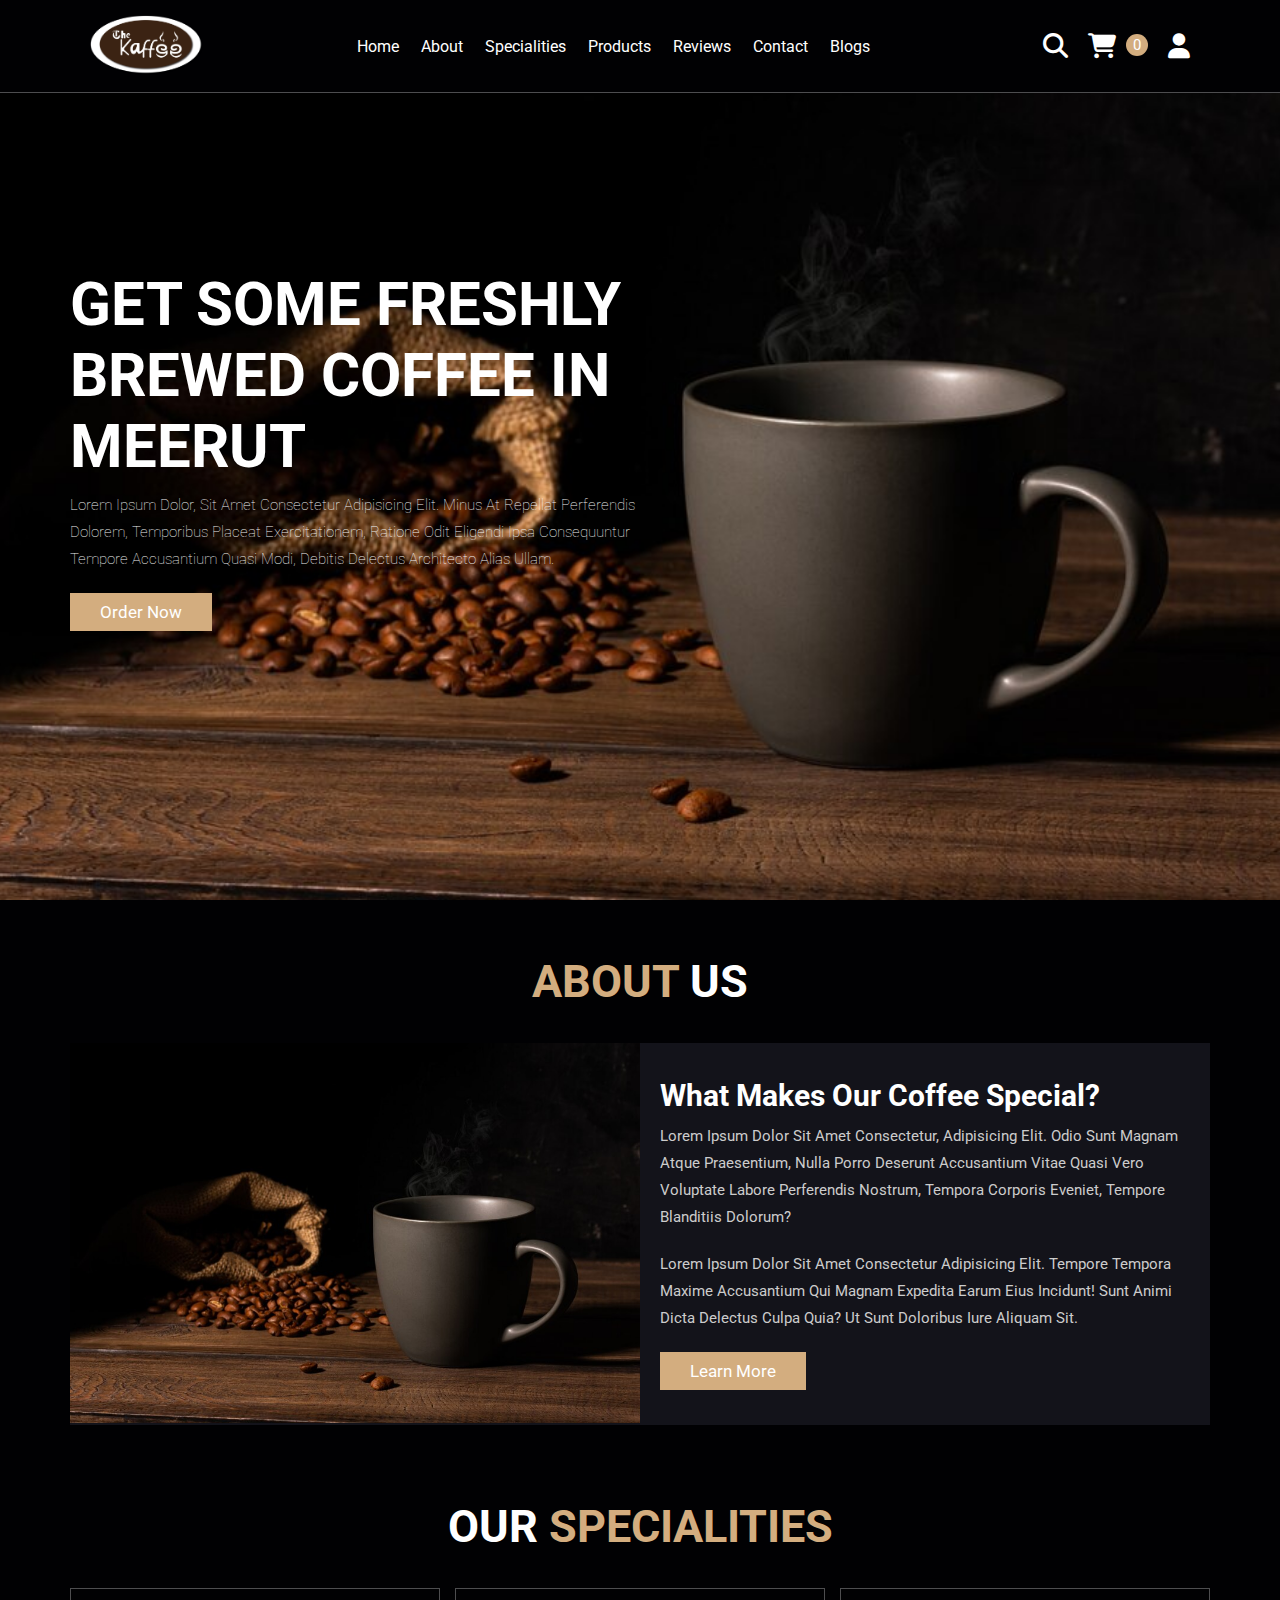
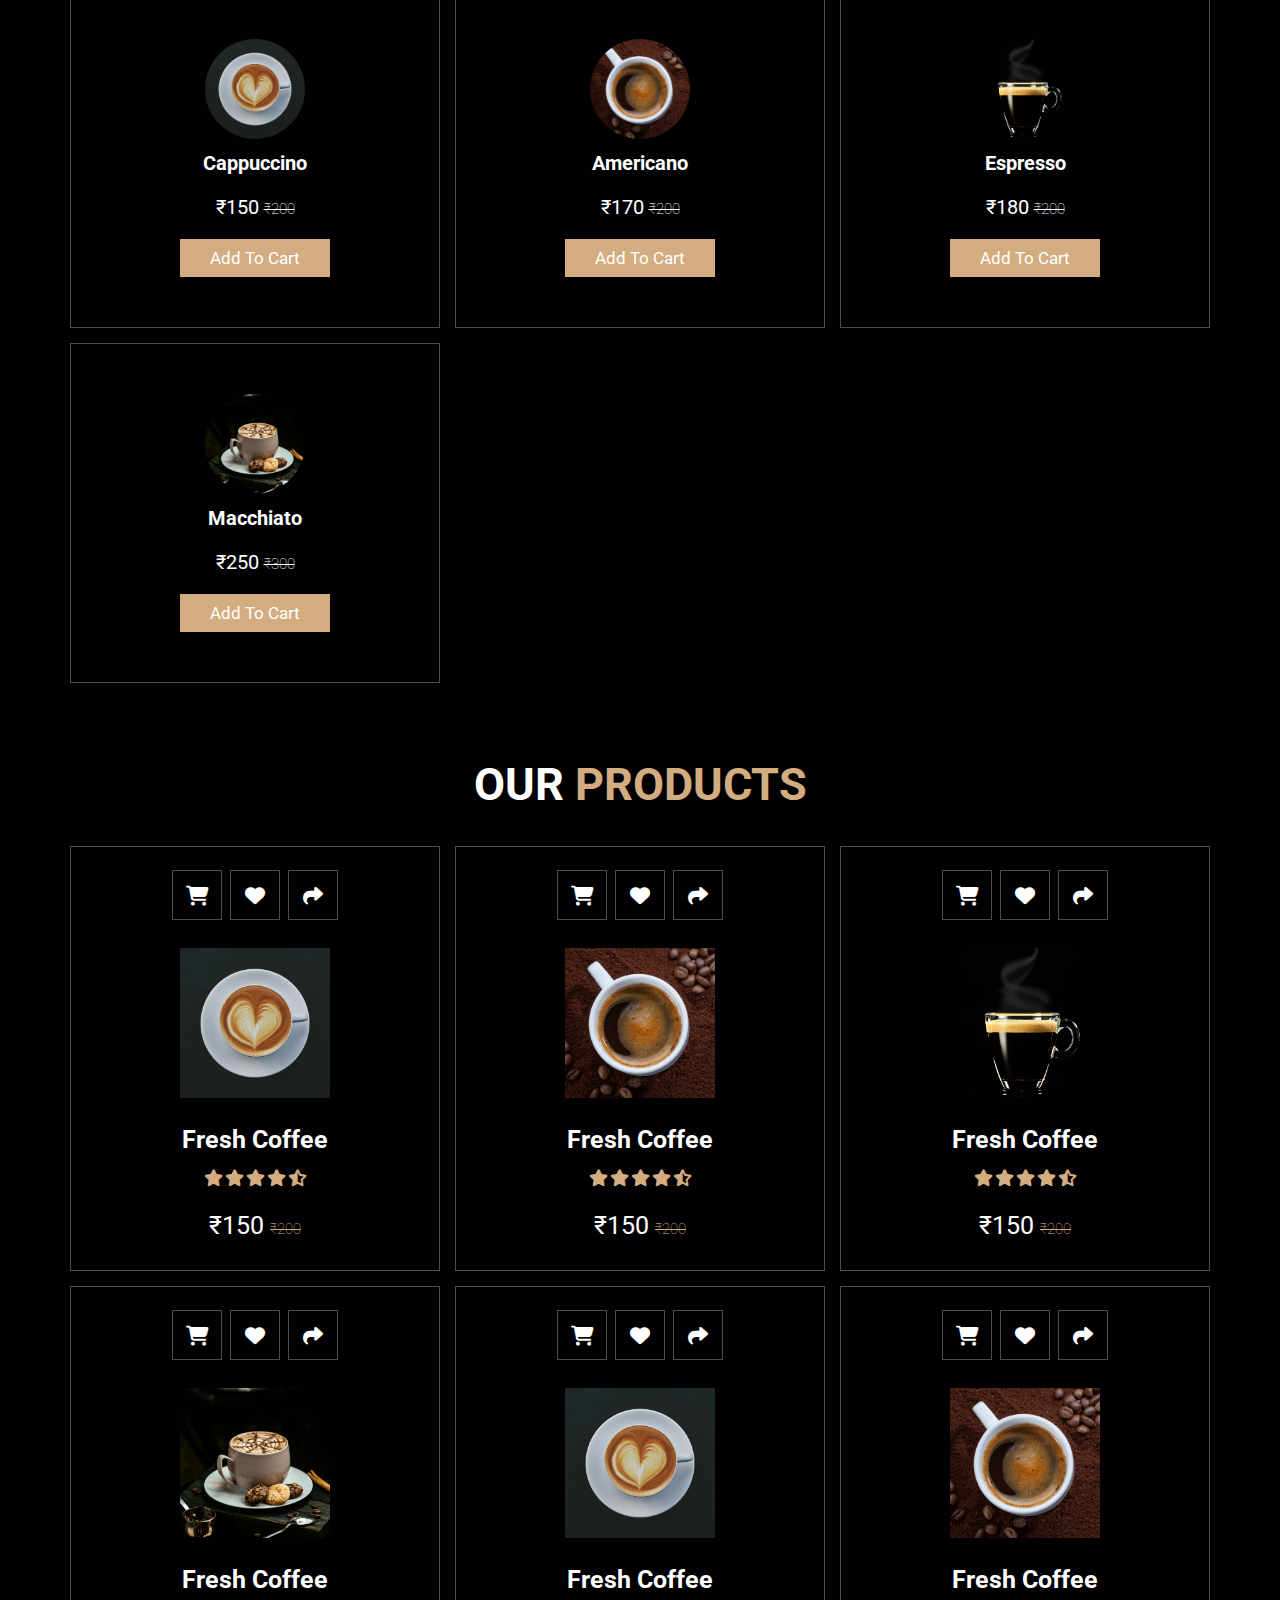
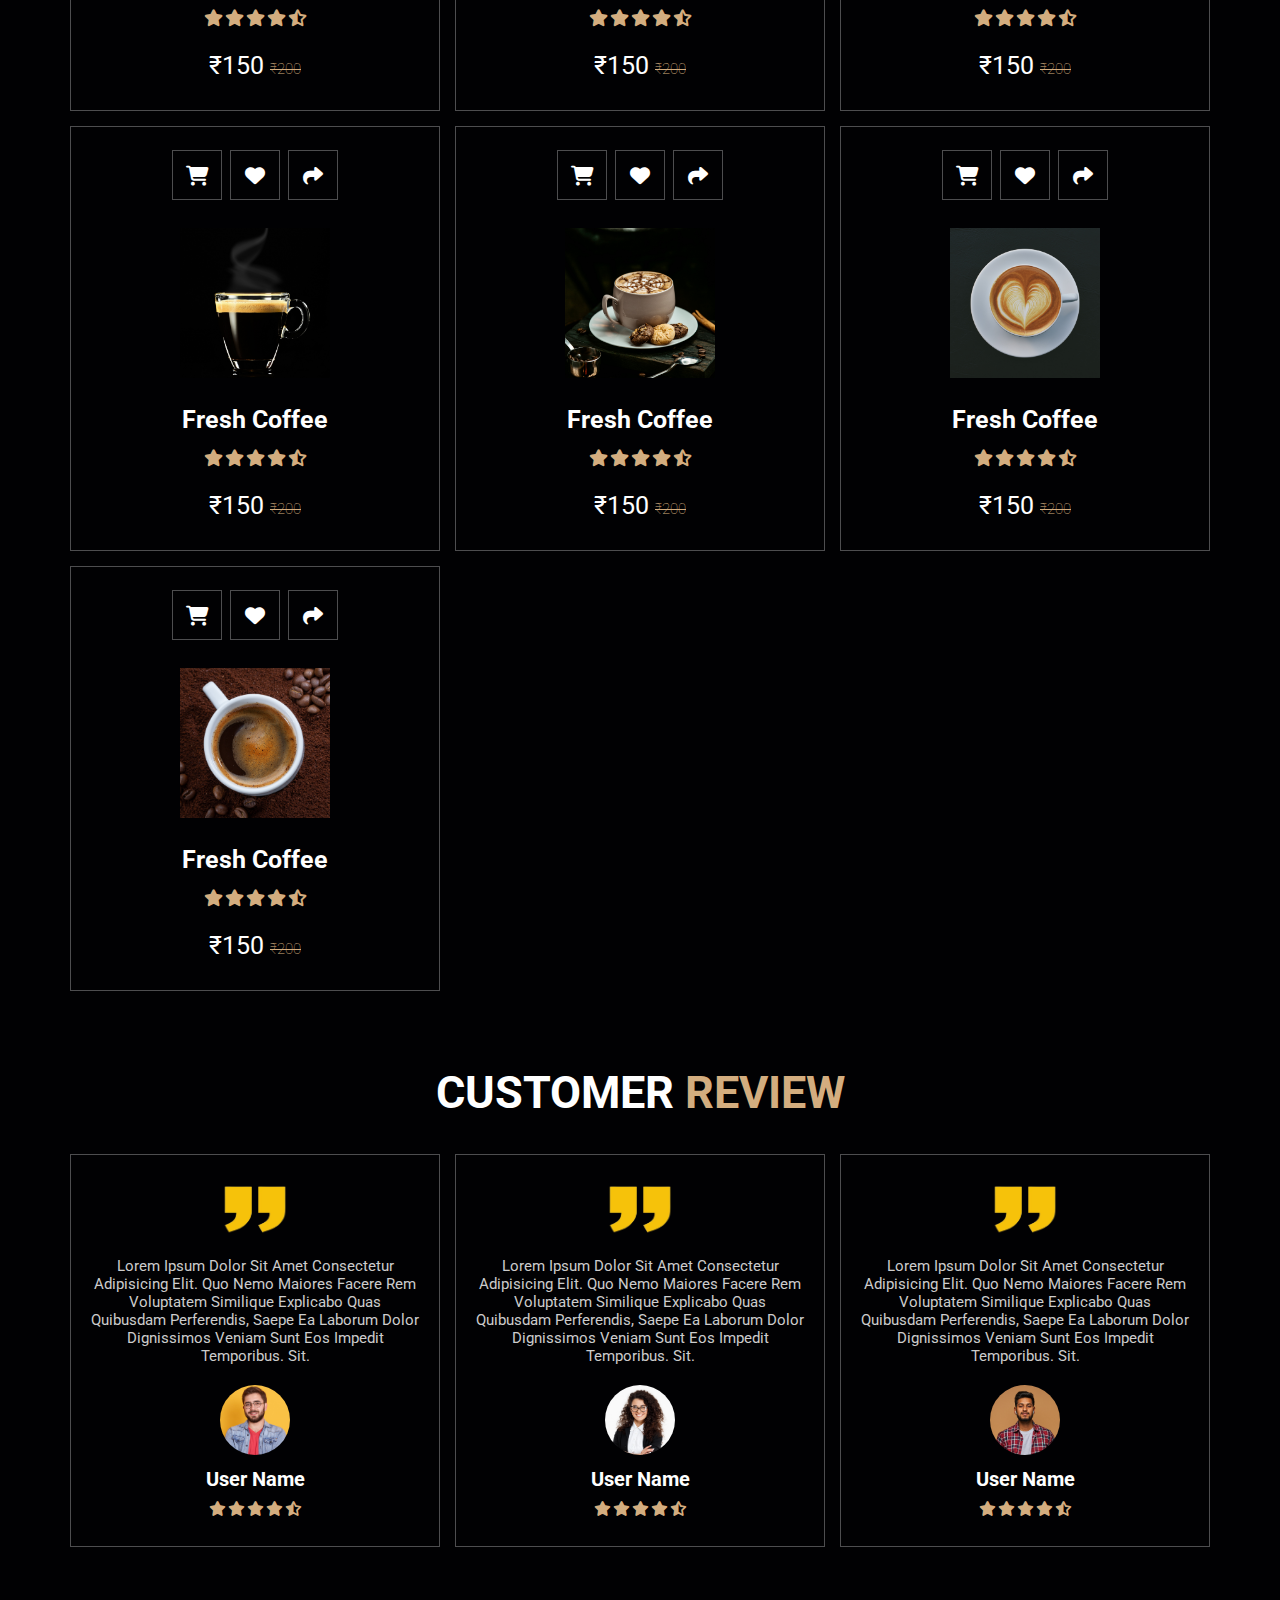
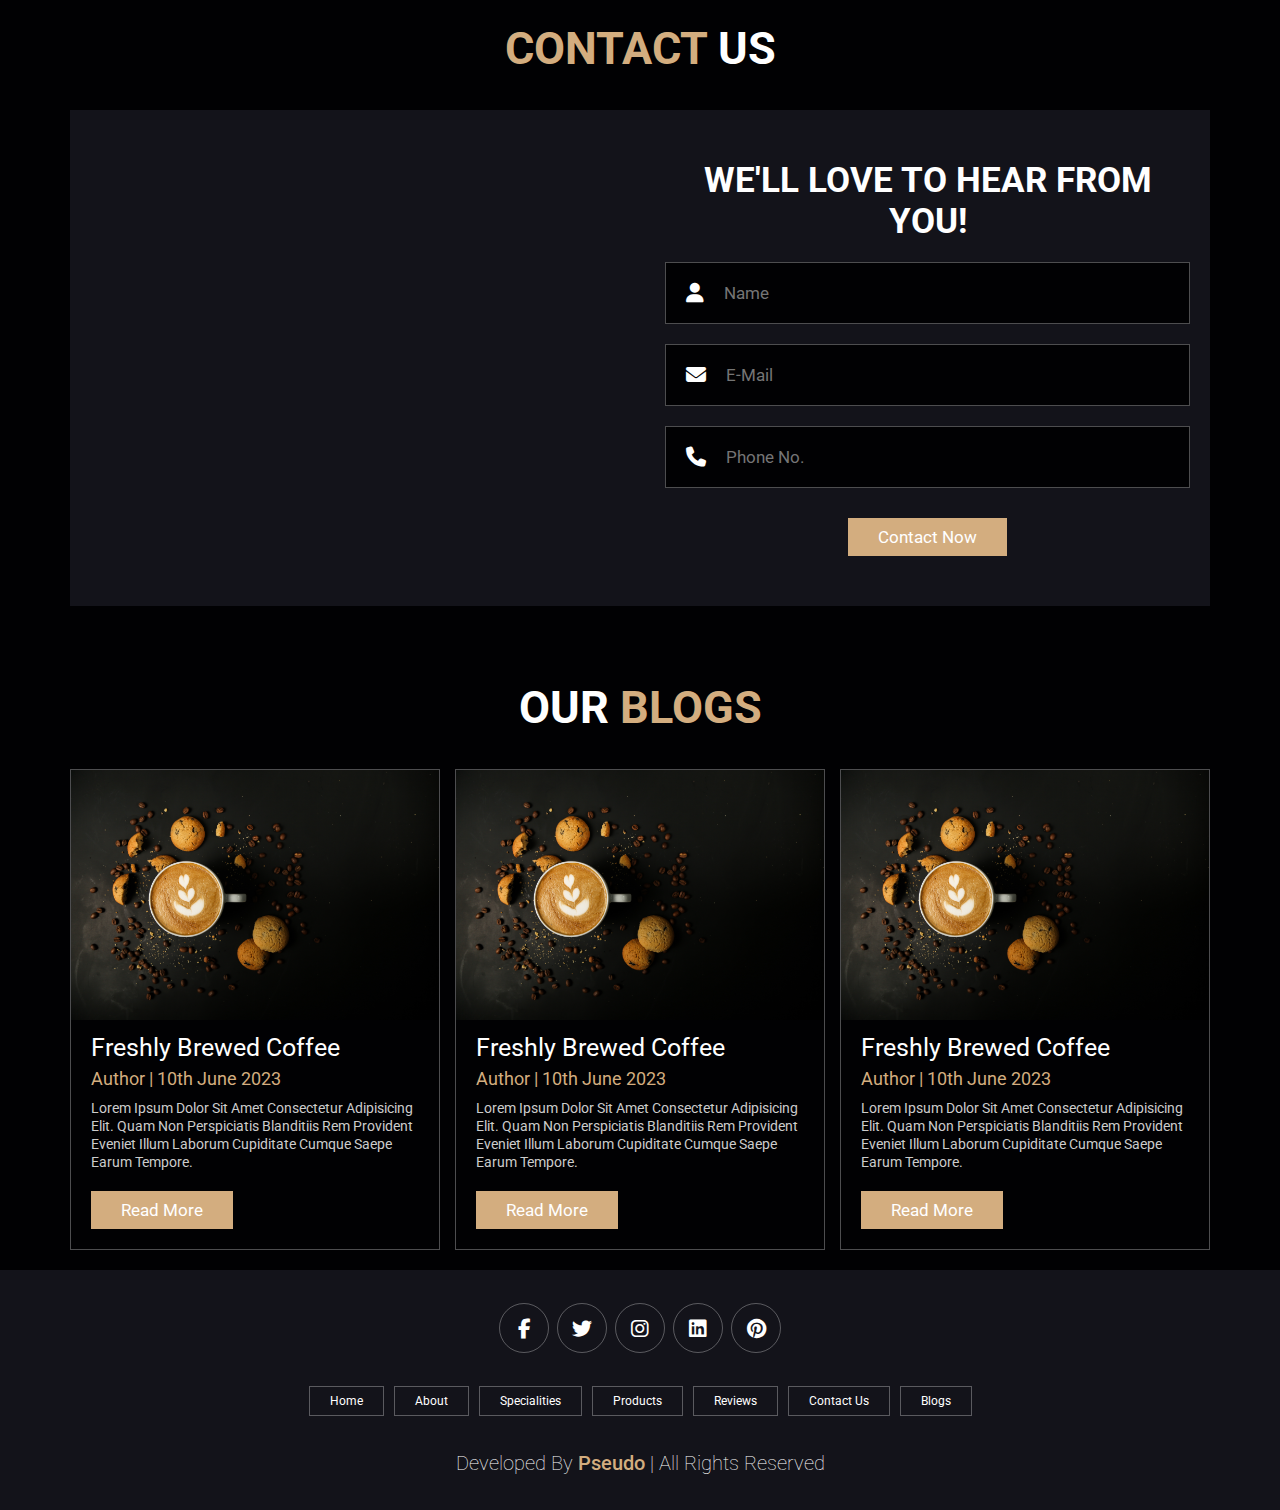
<file: index.html>
<!DOCTYPE html>
<html lang="en">
<head>
    <meta charset="UTF-8">
    <meta http-equiv="X-UA-Compatible" content="IE=edge">
    <meta name="viewport" content="width=device-width, initial-scale=1.0">
    <title>Project 1</title>

    <!-- font awesom cdn link -->
    <link rel = "stylesheet" href = "https://cdnjs.cloudflare.com/ajax/libs/font-awesome/6.4.0/css/all.min.css">

    <!-- custom css file link -->
    <link rel = "stylesheet" href="css/style.css">


</head>
<body>

    <header class = header>
        <a href="#" class = "logo">
            <img src="images/logo.png" alt="">
        </a>

        <nav class = "navbar">
            <a href="#home">Home</a>
            <a href="#about">About</a>
            <a href="#menu">Specialities</a>
            <a href="#products">Products</a>
            <a href="#review">Reviews</a>
            <a href="#contact">Contact</a>
            <a href="#blogs">Blogs</a>
        </nav>
    
        <div class = "icons">
            <div class = "fas fa-search" id = "search-btn"></div>
            <div class = "fas fa-shopping-cart" id = "cart-btn"></div>
            <p class="cart-count" id="cart-count">0</p>
            <div class = "fa-solid fa-user" id = "user"></div>
            <div class = "fas fa-bars" id = "menu-btn"></div>
        </div>

        <div class = "search-form">
            <input type="search" name="" id="search-box" placeholder="Search Here">
            <label for="search-box" class="fas fa-search"></label>
        </div>

        <div class="cart-items-container" id="cart-items-container">
            <div>
                <h1>Your Cart</h1>
                <hr style="height:2px;background-color:rgb(211 173 127);">
            </div>
            <!-- <div class="cart-item">
                <span class="fas fa-times"></span>
                <img src="images/1.jpg" alt="">
                <div class="content">
                    <h3>Cappuccino</h3>
                    <div class="price" id = "price">₹150/-</div>
                </div>
            </div> -->
            <!-- <div class="cart-item">
                <span class="fas fa-times"></span>
                <img src="images/2.jpg" alt="">
                <div class="content">
                    <h3>Americano</h3>
                    <div class="price">₹170/-</div>
                </div>
            </div>
            <div class="cart-item">
                <span class="fas fa-times"></span>
                <img src="images/3.jpg" alt="">
                <div class="content">
                    <h3>Espresso</h3>
                    <div class="price">₹180/-</div>
                </div>
            </div> -->
            <!-- <div class="cart-item">
                <span class="fas fa-times"></span>
                <img src="images/4.jpg" alt="">
                <div class="content">
                    <h3>Macchiato</h3>
                    <div class="price">₹250/-</div>
                </div>
            </div> -->
            <div class="cart-total-container">
                <h5 class = "total" id = "total">total</h5>
                <h5 class = "amount" id = "amount"><strong id="cart-total" class="cart-total">₹0.00</strong></h5>
              </div>
            <a href="#" class="btn">Checkout</a>
        </div>
    </header>

    <section class = "home" id = "home">
        <div class = "content">
            <h3>Get Some Freshly Brewed Coffee in Meerut</h3>
            <p>Lorem ipsum dolor, sit amet consectetur adipisicing elit. Minus at repellat perferendis dolorem, temporibus placeat exercitationem, ratione odit eligendi ipsa consequuntur tempore accusantium quasi modi, debitis delectus architecto alias ullam.</p>
            <a href="#menu" class = "btn">Order Now</a>
        </div>
    </section>
    
    <section class = "about" id = "about">
        <h1 class = "heading"><span>About</span> Us</h1>
        <div class = row>
            <div class = "image">
                <img src="/images/home-bg.jpg" alt="">
            </div>
            <div class = content>
                <h3>What makes our coffee special?</h3>
                <p>Lorem ipsum dolor sit amet consectetur, adipisicing elit. Odio sunt magnam atque praesentium, nulla porro deserunt accusantium vitae quasi vero voluptate labore perferendis nostrum, tempora corporis eveniet, tempore blanditiis dolorum?
                </p>
                <p>Lorem ipsum dolor sit amet consectetur adipisicing elit. Tempore tempora maxime accusantium qui magnam expedita earum eius incidunt! Sunt animi dicta delectus culpa quia? Ut sunt doloribus iure aliquam sit.
                </p>
                <a href="#" class = "btn">Learn More</a>
            </div>
        </div>
    </section>
    
    <section class="menu" id = "menu">
        <h1 class="heading"> Our <span>Specialities</span></h1>
        <div class="box-container">
            <div class="box" id="box">
                <img src="/images/1.jpg" class = "item-img" id="item-img" alt="">
                <h3 class = "item-name" id = "item-name">Cappuccino</h3>
                <div class="price" id="price">₹150 <span>₹200</span></div>
                <!-- <a href="#" class="add-to-cart" id="add-to-cart">Add to Cart</a> -->
                <a class="add-to-cart" id="add-to-cart">Add to Cart</a>
            </div>
            <div class="box" id="box">
                <img src="/images/2.jpg" class = "item-img" id="item-img" alt="">
                <h3 class = "item-name" id = "item-name">Americano</h3>
                <div class="price" id="price">₹170 <span>₹200</span></div>
                <a class="add-to-cart" id="add-to-cart">Add to Cart</a>
            </div>
            <div class="box" id="box">
                <img src="/images/3.jpg" class = "item-img" id="item-img" alt="">
                <h3 class = "item-name" id = "item-name">Espresso</h3>
                <div class="price" id="price">₹180 <span>₹200</span></div>
                <a class="add-to-cart" id="add-to-cart">Add to Cart</a>
            </div>
            <div class="box" id="box">
                <img src="/images/4.jpg" class = "item-img" id="item-img" alt="">
                <h3 class = "item-name" id = "item-name">Macchiato</h3>
                <div class="price" id="price">₹250 <span>₹300</span></div>
                <a class="add-to-cart" id="add-to-cart">Add to Cart</a>
            </div>
        </div>
    </section>

    <section class="products" id="products">
        <h1 class="heading">Our <span>Products</span></h1>
        <div class="box-container">
            <div class="box">
                <div class="icons">
                    <a href="#" class="fas fa-shopping-cart"></a>
                    <a href="#" class="fas fa-heart"></a>
                    <a href="#" class="fas fa-share"></a>
                </div>
                <div class="image">
                    <img src="/images/1.jpg" alt="">
                </div>
                <div class="content">
                    <h3>Fresh Coffee</h3>
                    <div class = "stars">
                        <i class="fas fa-star"></i>
                        <i class="fas fa-star"></i>
                        <i class="fas fa-star"></i>
                        <i class="fas fa-star"></i>
                        <i class="fas fa-star-half-alt"></i>
                    </div>
                    <div class="price">₹150 <span>₹200</span></div>
                </div>
            </div>

            <div class="box">
                <div class="icons">
                    <a href="#" class="fas fa-shopping-cart"></a>
                    <a href="#" class="fas fa-heart"></a>
                    <a href="#" class="fas fa-share"></a>
                </div>
                <div class="image">
                    <img src="/images/2.jpg" alt="">
                </div>
                <div class="content">
                    <h3>Fresh Coffee</h3>
                    <div class = "stars">
                        <i class="fas fa-star"></i>
                        <i class="fas fa-star"></i>
                        <i class="fas fa-star"></i>
                        <i class="fas fa-star"></i>
                        <i class="fas fa-star-half-alt"></i>
                    </div>
                    <div class="price">₹150 <span>₹200</span></div>
                </div>
            </div>

            <div class="box">
                <div class="icons">
                    <a href="#" class="fas fa-shopping-cart"></a>
                    <a href="#" class="fas fa-heart"></a>
                    <a href="#" class="fas fa-share"></a>
                </div>
                <div class="image">
                    <img src="/images/3.jpg" alt="">
                </div>
                <div class="content">
                    <h3>Fresh Coffee</h3>
                    <div class = "stars">
                        <i class="fas fa-star"></i>
                        <i class="fas fa-star"></i>
                        <i class="fas fa-star"></i>
                        <i class="fas fa-star"></i>
                        <i class="fas fa-star-half-alt"></i>
                    </div>
                    <div class="price">₹150 <span>₹200</span></div>
                </div>
            </div>
             
            <div class="box">
                <div class="icons">
                    <a href="#" class="fas fa-shopping-cart"></a>
                    <a href="#" class="fas fa-heart"></a>
                    <a href="#" class="fas fa-share"></a>
                </div>
                <div class="image">
                    <img src="/images/4.jpg" alt="">
                </div>
                <div class="content">
                    <h3>Fresh Coffee</h3>
                    <div class = "stars">
                        <i class="fas fa-star"></i>
                        <i class="fas fa-star"></i>
                        <i class="fas fa-star"></i>
                        <i class="fas fa-star"></i>
                        <i class="fas fa-star-half-alt"></i>
                    </div>
                    <div class="price">₹150 <span>₹200</span></div>
                </div>
            </div>

            <div class="box">
                <div class="icons">
                    <a href="#" class="fas fa-shopping-cart"></a>
                    <a href="#" class="fas fa-heart"></a>
                    <a href="#" class="fas fa-share"></a>
                </div>
                <div class="image">
                    <img src="/images/1.jpg" alt="">
                </div>
                <div class="content">
                    <h3>Fresh Coffee</h3>
                    <div class = "stars">
                        <i class="fas fa-star"></i>
                        <i class="fas fa-star"></i>
                        <i class="fas fa-star"></i>
                        <i class="fas fa-star"></i>
                        <i class="fas fa-star-half-alt"></i>
                    </div>
                    <div class="price">₹150 <span>₹200</span></div>
                </div>
            </div>

            <div class="box">
                <div class="icons">
                    <a href="#" class="fas fa-shopping-cart"></a>
                    <a href="#" class="fas fa-heart"></a>
                    <a href="#" class="fas fa-share"></a>
                </div>
                <div class="image">
                    <img src="/images/2.jpg" alt="">
                </div>
                <div class="content">
                    <h3>Fresh Coffee</h3>
                    <div class = "stars">
                        <i class="fas fa-star"></i>
                        <i class="fas fa-star"></i>
                        <i class="fas fa-star"></i>
                        <i class="fas fa-star"></i>
                        <i class="fas fa-star-half-alt"></i>
                    </div>
                    <div class="price">₹150 <span>₹200</span></div>
                </div>
            </div>

            <div class="box">
                <div class="icons">
                    <a href="#" class="fas fa-shopping-cart"></a>
                    <a href="#" class="fas fa-heart"></a>
                    <a href="#" class="fas fa-share"></a>
                </div>
                <div class="image">
                    <img src="/images/3.jpg" alt="">
                </div>
                <div class="content">
                    <h3>Fresh Coffee</h3>
                    <div class = "stars">
                        <i class="fas fa-star"></i>
                        <i class="fas fa-star"></i>
                        <i class="fas fa-star"></i>
                        <i class="fas fa-star"></i>
                        <i class="fas fa-star-half-alt"></i>
                    </div>
                    <div class="price">₹150 <span>₹200</span></div>
                </div>
            </div>

            <div class="box">
                <div class="icons">
                    <a href="#" class="fas fa-shopping-cart"></a>
                    <a href="#" class="fas fa-heart"></a>
                    <a href="#" class="fas fa-share"></a>
                </div>
                <div class="image">
                    <img src="/images/4.jpg" alt="">
                </div>
                <div class="content">
                    <h3>Fresh Coffee</h3>
                    <div class = "stars">
                        <i class="fas fa-star"></i>
                        <i class="fas fa-star"></i>
                        <i class="fas fa-star"></i>
                        <i class="fas fa-star"></i>
                        <i class="fas fa-star-half-alt"></i>
                    </div>
                    <div class="price">₹150 <span>₹200</span></div>
                </div>
            </div>

            <div class="box">
                <div class="icons">
                    <a href="#" class="fas fa-shopping-cart"></a>
                    <a href="#" class="fas fa-heart"></a>
                    <a href="#" class="fas fa-share"></a>
                </div>
                <div class="image">
                    <img src="/images/1.jpg" alt="">
                </div>
                <div class="content">
                    <h3>Fresh Coffee</h3>
                    <div class = "stars">
                        <i class="fas fa-star"></i>
                        <i class="fas fa-star"></i>
                        <i class="fas fa-star"></i>
                        <i class="fas fa-star"></i>
                        <i class="fas fa-star-half-alt"></i>
                    </div>
                    <div class="price">₹150 <span>₹200</span></div>
                </div>
            </div>

            <div class="box">
                <div class="icons">
                    <a href="#" class="fas fa-shopping-cart"></a>
                    <a href="#" class="fas fa-heart"></a>
                    <a href="#" class="fas fa-share"></a>
                </div>
                <div class="image">
                    <img src="/images/2.jpg" alt="">
                </div>
                <div class="content">
                    <h3>Fresh Coffee</h3>
                    <div class = "stars">
                        <i class="fas fa-star"></i>
                        <i class="fas fa-star"></i>
                        <i class="fas fa-star"></i>
                        <i class="fas fa-star"></i>
                        <i class="fas fa-star-half-alt"></i>
                    </div>
                    <div class="price">₹150 <span>₹200</span></div>
                </div>
            </div>
        </div>
    </section>

    <section class="review" id="review">
        <h1 class="heading">Customer <span>Review</span></h1>
        <div class="box-container">
            <div class="box">
                <img src="/images/quote.png" alt="" class="quote">
                <p>Lorem ipsum dolor sit amet consectetur adipisicing elit. Quo nemo maiores facere rem voluptatem similique explicabo quas quibusdam perferendis, saepe ea laborum dolor dignissimos veniam sunt eos impedit temporibus. Sit.</p>
                <img src="/images/u1.jpg" alt="" class="user">
                <h3>User Name</h3>
                <div class = "stars">
                    <i class="fas fa-star"></i>
                    <i class="fas fa-star"></i>
                    <i class="fas fa-star"></i>
                    <i class="fas fa-star"></i>
                    <i class="fas fa-star-half-alt"></i>
                </div>
            </div>

            <div class="box">
                <img src="/images/quote.png" alt="" class="quote">
                <p>Lorem ipsum dolor sit amet consectetur adipisicing elit. Quo nemo maiores facere rem voluptatem similique explicabo quas quibusdam perferendis, saepe ea laborum dolor dignissimos veniam sunt eos impedit temporibus. Sit.</p>
                <img src="/images/u2.jpg" alt="" class="user">
                <h3>User Name</h3>
                <div class = "stars">
                    <i class="fas fa-star"></i>
                    <i class="fas fa-star"></i>
                    <i class="fas fa-star"></i>
                    <i class="fas fa-star"></i>
                    <i class="fas fa-star-half-alt"></i>
                </div>
            </div>

            <div class="box">
                <img src="/images/quote.png" alt="" class="quote">
                <p>Lorem ipsum dolor sit amet consectetur adipisicing elit. Quo nemo maiores facere rem voluptatem similique explicabo quas quibusdam perferendis, saepe ea laborum dolor dignissimos veniam sunt eos impedit temporibus. Sit.</p>
                <img src="/images/u3.jpg" alt="" class="user">
                <h3>User Name</h3>
                <div class = "stars">
                    <i class="fas fa-star"></i>
                    <i class="fas fa-star"></i>
                    <i class="fas fa-star"></i>
                    <i class="fas fa-star"></i>
                    <i class="fas fa-star-half-alt"></i>
                </div>
            </div>
        </div>
    </section>

    <section class="contact" id="contact">
        <h1 class = heading><span>Contact</span> Us</h1>
        <div class="row">
            <iframe class="map" src="https://www.google.com/maps/embed?pb=!1m18!1m12!1m3!1d3489.5383203162837!2d77.69832147480308!3d29.00104887546554!2m3!1f0!2f0!3f0!3m2!1i1024!2i768!4f13.1!3m3!1m2!1s0x390c659b44f5305f%3A0x50e0cde3c0ee0b05!2sThe%20Kaffee!5e0!3m2!1sen!2sin!4v1686337401842!5m2!1sen!2sin"  allowfullscreen="" loading="lazy" referrerpolicy="no-referrer-when-downgrade"></iframe>
            <form action="">
                <h3>We'll love to hear from you!</h3>
                <div class="inputBox">
                    <span class="fas fa-user"></span>
                    <input type="text" placeholder="Name">
                </div>
                <div class="inputBox">
                    <span class="fas fa-envelope"></span>
                    <input type="email" placeholder="E-Mail">
                </div>
                <div class="inputBox">
                    <span class="fas fa-phone"></span>
                    <input type="number" placeholder="Phone No.">
                </div>
                <input type="submit" value="Contact Now" class = "btn">
            </form>
        </div>
    </section>

    <section class="blogs" id="blogs">
        <h1 class="heading">Our <span>Blogs</span></h1>
        <div class="box-container">
            <div class="box">
                <div class="image">
                    <img src="/images/Coffee.jpg" alt="">
                </div>
                <div class="content">
                    <a href="#" class="title">Freshly brewed coffee</a>
                    <span>Author | 10th June 2023</span>
                    <p>Lorem ipsum dolor sit amet consectetur adipisicing elit. Quam non perspiciatis blanditiis rem provident eveniet illum laborum cupiditate cumque saepe earum tempore.</p>
                    <a href="#" class="btn">Read More</a>
                </div>
            </div>

            <div class="box">
                <div class="image">
                    <img src="/images/Coffee.jpg" alt="">
                </div>
                <div class="content">
                    <a href="#" class="title">Freshly brewed coffee</a>
                    <span>Author | 10th June 2023</span>
                    <p>Lorem ipsum dolor sit amet consectetur adipisicing elit. Quam non perspiciatis blanditiis rem provident eveniet illum laborum cupiditate cumque saepe earum tempore.</p>
                    <a href="#" class="btn">Read More</a>
                </div>
            </div>

            <div class="box">
                <div class="image">
                    <img src="/images/Coffee.jpg" alt="">
                </div>
                <div class="content">
                    <a href="#" class="title">Freshly brewed coffee</a>
                    <span>Author | 10th June 2023</span>
                    <p>Lorem ipsum dolor sit amet consectetur adipisicing elit. Quam non perspiciatis blanditiis rem provident eveniet illum laborum cupiditate cumque saepe earum tempore.</p>
                    <a href="#" class="btn">Read More</a>
                </div>
            </div>
        </div>
    </section>

    <section class="footer">
        <div class="share">
            <a href="#" class="fab fa-facebook-f"></a>
            <a href="#" class="fab fa-twitter"></a>
            <a href="#" class="fab fa-instagram"></a>
            <a href="#" class="fab fa-linkedin"></a>
            <a href="#" class="fab fa-pinterest"></a>
        </div>
        <div class="links">
            <a href="#home">Home</a>
            <a href="#about">About</a>
            <a href="#menu">Specialities</a>
            <a href="#products">Products</a>
            <a href="#review">Reviews</a>
            <a href="#contact">Contact Us</a>
            <a href="#blogs">Blogs</a>
        </div>
        <div class="credits"> Developed by <span>Pseudo</span> | All Rights Reserved</div>
    </section>

<!-- custom js file link -->
<script src="js/script.js"></script>
    
</body>
</html>
</file>
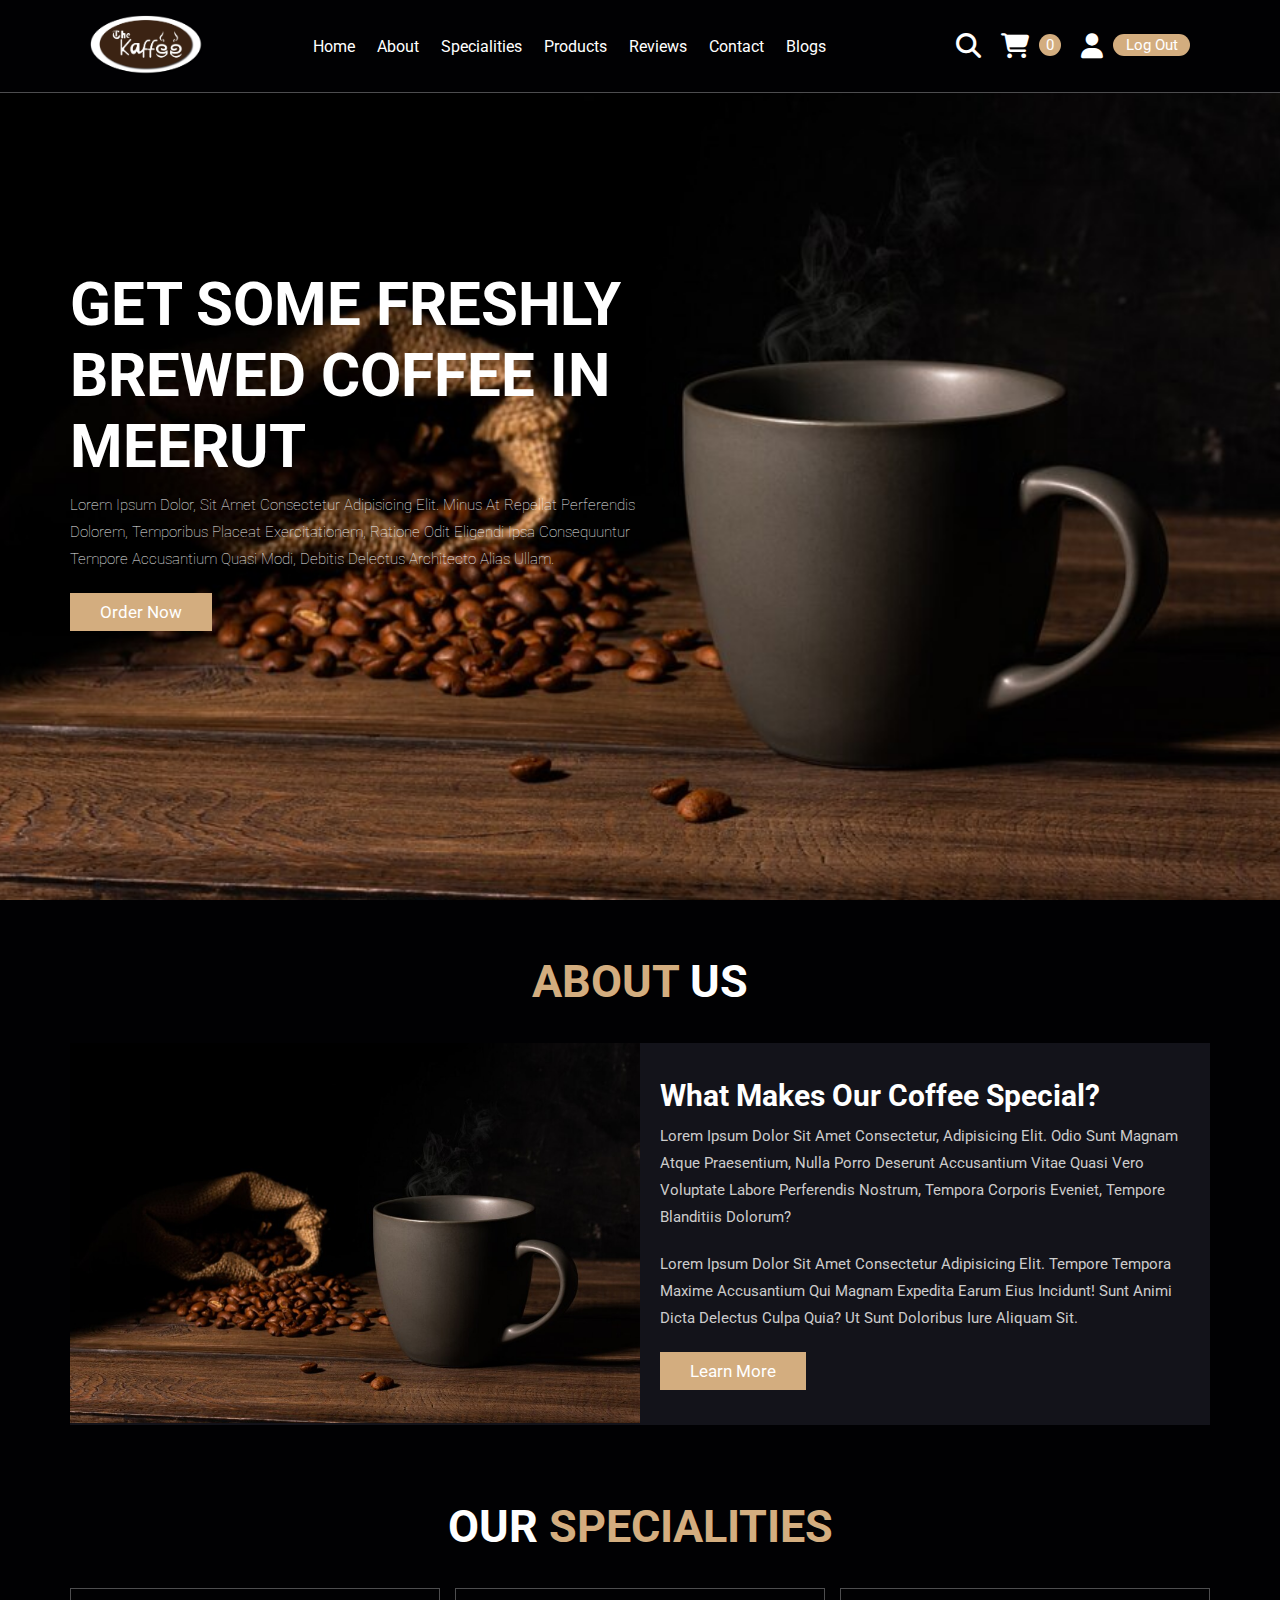
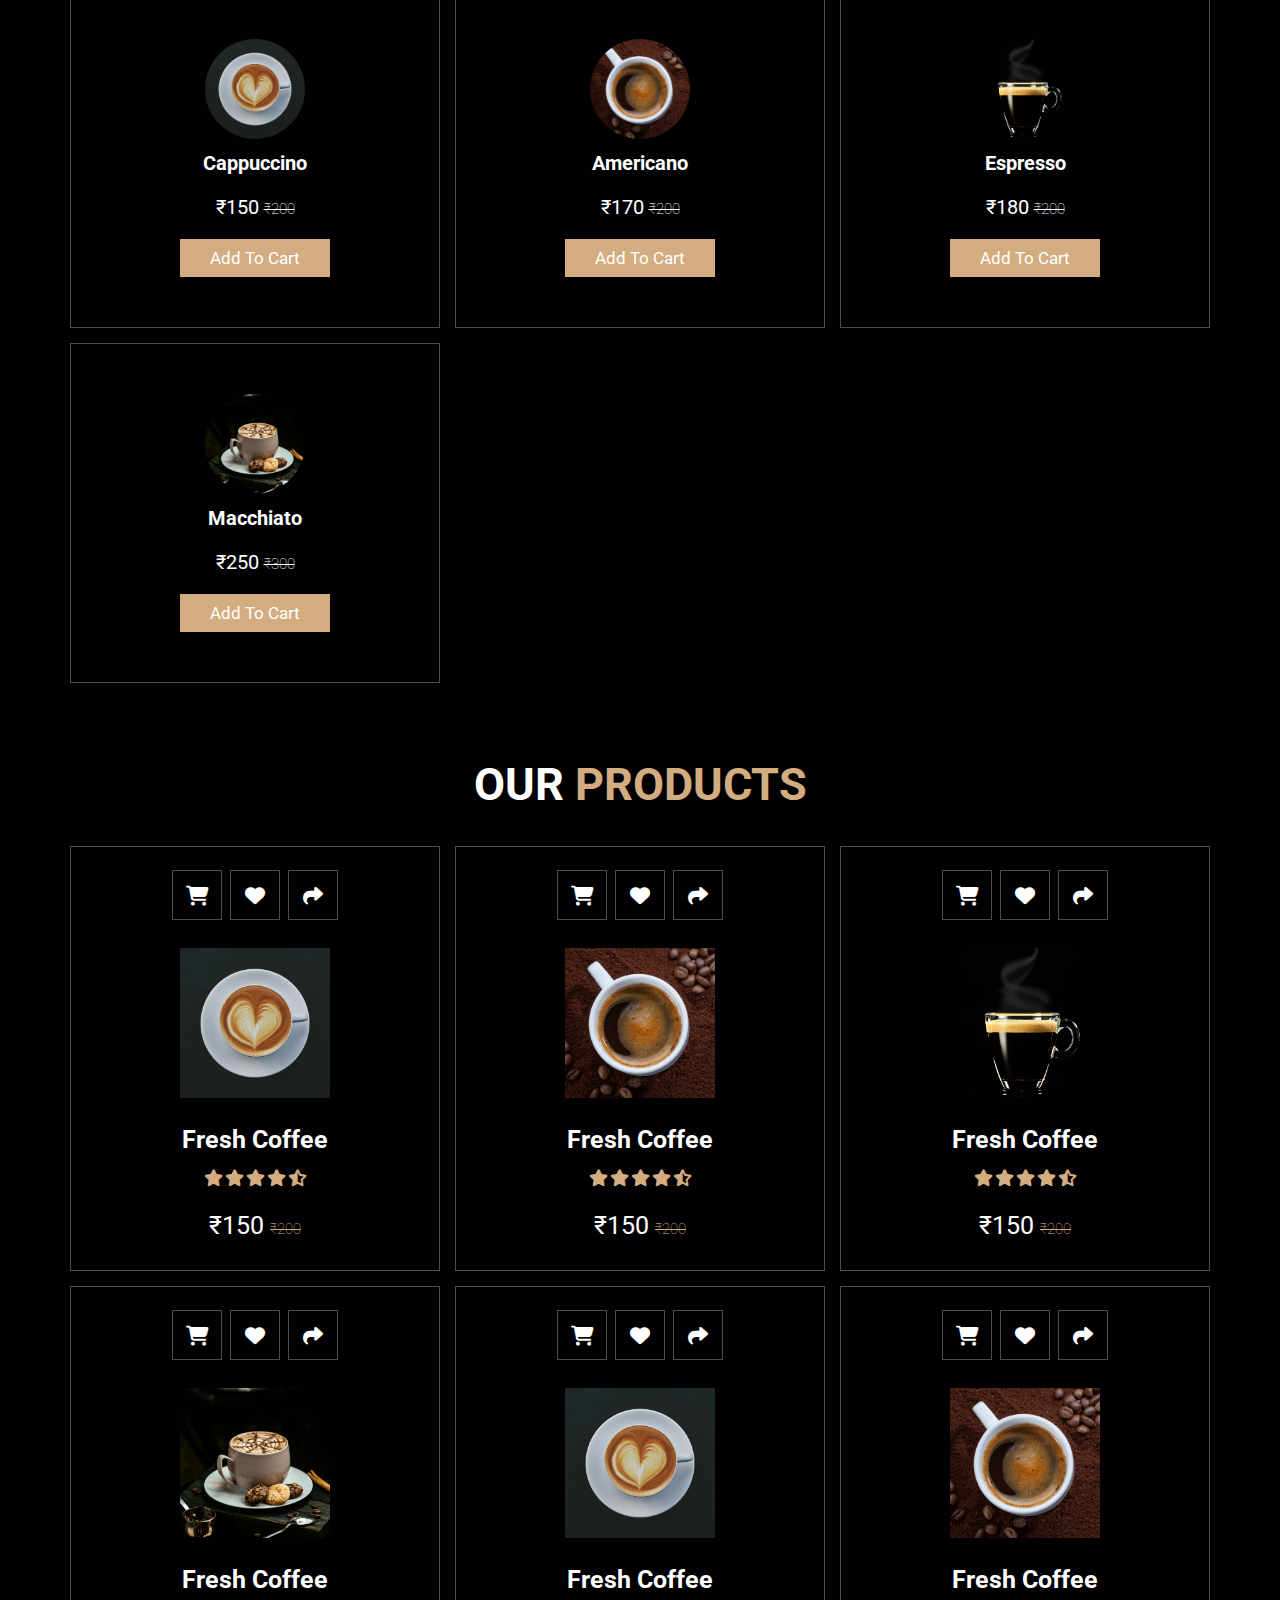
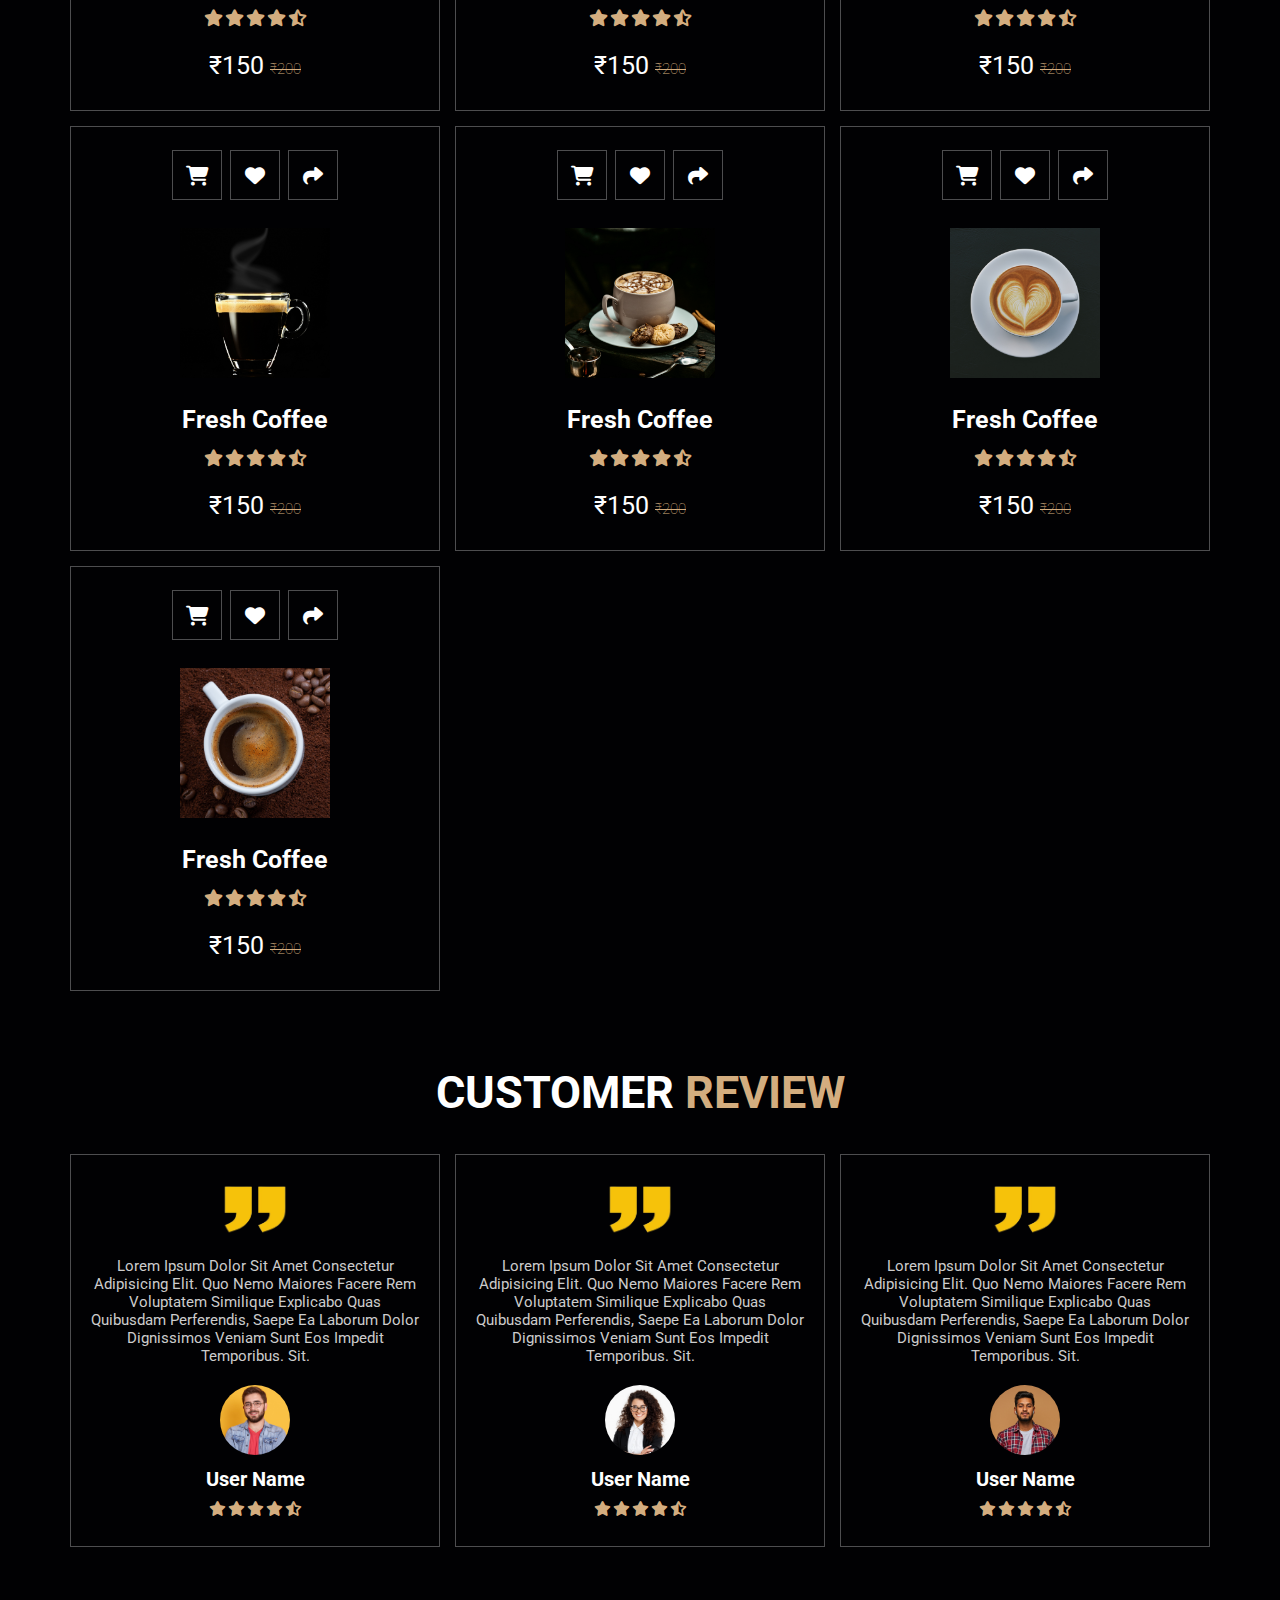
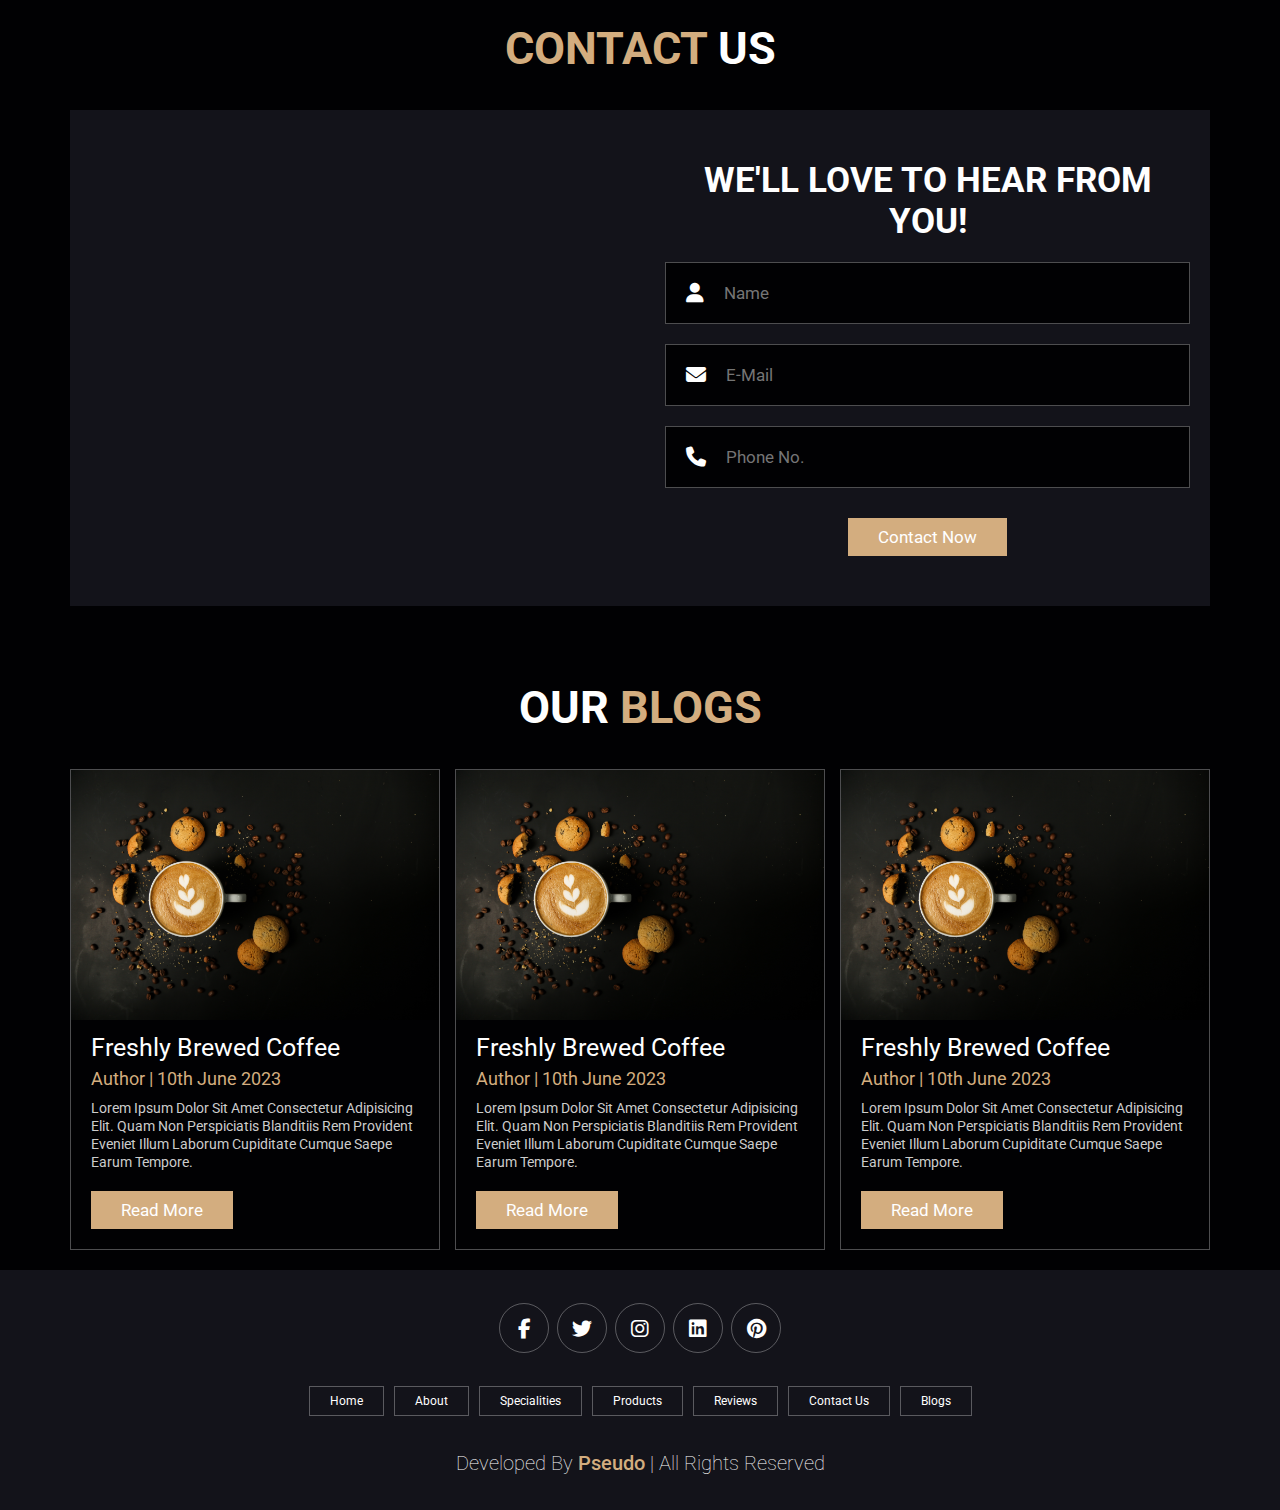
<file: old files/index.html>
<!DOCTYPE html>
<html lang="en">
<head>
    <meta charset="UTF-8">
    <meta http-equiv="X-UA-Compatible" content="IE=edge">
    <meta name="viewport" content="width=device-width, initial-scale=1.0">
    <title>Project 1</title>

    <!-- font awesom cdn link -->
    <link rel = "stylesheet" href = "https://cdnjs.cloudflare.com/ajax/libs/font-awesome/6.4.0/css/all.min.css">

    <!-- custom css file link -->
    <link rel = "stylesheet" href="css/style.css">


</head>
<body>

    <header class = header>
        <a href="#" class = "logo">
            <img src="images/logo.png" alt="">
        </a>

        <nav class = "navbar">
            <a href="#home">Home</a>
            <a href="#about">About</a>
            <a href="#menu">Specialities</a>
            <a href="#products">Products</a>
            <a href="#review">Reviews</a>
            <a href="#contact">Contact</a>
            <a href="#blogs">Blogs</a>
        </nav>
    
        <div class = "icons">
            <!-- <div class="iconset" id="iconset"> -->
                <div class = "iconset fas fa-search" id = "search-btn"></div>
                <div class = "iconset fas fa-shopping-cart" id = "cart-btn"></div>
                <p class="cart-count" id="cart-count">0</p>
                <div class = " iconset fas fa-bars" id = "menu-btn"></div>
            <!-- </div> -->
            <!-- <div class = "fa-solid fa-user" id = "user"></div>
            <p class="logout" id="logout">Log Out</p> -->
            <div class = "border flex accountlogout" id="accountlogout">
                <div class = "iconset fas fa-user" id = "user"></div>
                <p class="logout" id="logout">Log Out</p>
            </div>
        </div>

        <div class = "search-form">
            <input type="search" name="" id="search-box" placeholder="Search Here">
            <label for="search-box" class="fas fa-search"></label>
        </div>

        <div class="cart-items-container" id="cart-items-container">
            <div>
                <h1>Your Cart</h1>
                <hr style="height:2px;background-color:rgb(211 173 127);">
            </div>
            <!-- <div class="cart-item">
                <span class="fas fa-times"></span>
                <img src="images/1.jpg" alt="">
                <div class="content">
                    <h3>Cappuccino</h3>
                    <div class="price" id = "price">₹150/-</div>
                </div>
            </div> -->
            <!-- <div class="cart-item">
                <span class="fas fa-times"></span>
                <img src="images/2.jpg" alt="">
                <div class="content">
                    <h3>Americano</h3>
                    <div class="price">₹170/-</div>
                </div>
            </div>
            <div class="cart-item">
                <span class="fas fa-times"></span>
                <img src="images/3.jpg" alt="">
                <div class="content">
                    <h3>Espresso</h3>
                    <div class="price">₹180/-</div>
                </div>
            </div> -->
            <!-- <div class="cart-item">
                <span class="fas fa-times"></span>
                <img src="images/4.jpg" alt="">
                <div class="content">
                    <h3>Macchiato</h3>
                    <div class="price">₹250/-</div>
                </div>
            </div> -->
            <div class="cart-total-container">
                <h5 class = "total" id = "total">total</h5>
                <h5 class = "amount" id = "amount"><strong id="cart-total" class="cart-total">₹0.00</strong></h5>
              </div>
            <a href="#" class="btn">Checkout</a>
        </div>
    </header>

    <section class = "home" id = "home">
        <div class = "content">
            <h3>Get Some Freshly Brewed Coffee in Meerut</h3>
            <p>Lorem ipsum dolor, sit amet consectetur adipisicing elit. Minus at repellat perferendis dolorem, temporibus placeat exercitationem, ratione odit eligendi ipsa consequuntur tempore accusantium quasi modi, debitis delectus architecto alias ullam.</p>
            <a href="#menu" class = "btn">Order Now</a>
        </div>
    </section>
    
    <section class = "about" id = "about">
        <h1 class = "heading"><span>About</span> Us</h1>
        <div class = row>
            <div class = "image">
                <img src="/images/home-bg.jpg" alt="">
            </div>
            <div class = content>
                <h3>What makes our coffee special?</h3>
                <p>Lorem ipsum dolor sit amet consectetur, adipisicing elit. Odio sunt magnam atque praesentium, nulla porro deserunt accusantium vitae quasi vero voluptate labore perferendis nostrum, tempora corporis eveniet, tempore blanditiis dolorum?
                </p>
                <p>Lorem ipsum dolor sit amet consectetur adipisicing elit. Tempore tempora maxime accusantium qui magnam expedita earum eius incidunt! Sunt animi dicta delectus culpa quia? Ut sunt doloribus iure aliquam sit.
                </p>
                <a href="#" class = "btn">Learn More</a>
            </div>
        </div>
    </section>
    
    <section class="menu" id = "menu">
        <h1 class="heading"> Our <span>Specialities</span></h1>
        <div class="box-container">
            <div class="box" id="box">
                <img src="/images/1.jpg" class = "item-img" id="item-img" alt="">
                <h3 class = "item-name" id = "item-name">Cappuccino</h3>
                <div class="price" id="price">₹150 <span>₹200</span></div>
                <!-- <a href="#" class="add-to-cart" id="add-to-cart">Add to Cart</a> -->
                <a class="add-to-cart" id="add-to-cart">Add to Cart</a>
            </div>
            <div class="box" id="box">
                <img src="/images/2.jpg" class = "item-img" id="item-img" alt="">
                <h3 class = "item-name" id = "item-name">Americano</h3>
                <div class="price" id="price">₹170 <span>₹200</span></div>
                <a class="add-to-cart" id="add-to-cart">Add to Cart</a>
            </div>
            <div class="box" id="box">
                <img src="/images/3.jpg" class = "item-img" id="item-img" alt="">
                <h3 class = "item-name" id = "item-name">Espresso</h3>
                <div class="price" id="price">₹180 <span>₹200</span></div>
                <a class="add-to-cart" id="add-to-cart">Add to Cart</a>
            </div>
            <div class="box" id="box">
                <img src="/images/4.jpg" class = "item-img" id="item-img" alt="">
                <h3 class = "item-name" id = "item-name">Macchiato</h3>
                <div class="price" id="price">₹250 <span>₹300</span></div>
                <a class="add-to-cart" id="add-to-cart">Add to Cart</a>
            </div>
        </div>
    </section>

    <section class="products" id="products">
        <h1 class="heading">Our <span>Products</span></h1>
        <div class="box-container">
            <div class="box">
                <div class="icons">
                    <a href="#" class="fas fa-shopping-cart"></a>
                    <a href="#" class="fas fa-heart"></a>
                    <a href="#" class="fas fa-share"></a>
                </div>
                <div class="image">
                    <img src="/images/1.jpg" alt="">
                </div>
                <div class="content">
                    <h3>Fresh Coffee</h3>
                    <div class = "stars">
                        <i class="fas fa-star"></i>
                        <i class="fas fa-star"></i>
                        <i class="fas fa-star"></i>
                        <i class="fas fa-star"></i>
                        <i class="fas fa-star-half-alt"></i>
                    </div>
                    <div class="price">₹150 <span>₹200</span></div>
                </div>
            </div>

            <div class="box">
                <div class="icons">
                    <a href="#" class="fas fa-shopping-cart"></a>
                    <a href="#" class="fas fa-heart"></a>
                    <a href="#" class="fas fa-share"></a>
                </div>
                <div class="image">
                    <img src="/images/2.jpg" alt="">
                </div>
                <div class="content">
                    <h3>Fresh Coffee</h3>
                    <div class = "stars">
                        <i class="fas fa-star"></i>
                        <i class="fas fa-star"></i>
                        <i class="fas fa-star"></i>
                        <i class="fas fa-star"></i>
                        <i class="fas fa-star-half-alt"></i>
                    </div>
                    <div class="price">₹150 <span>₹200</span></div>
                </div>
            </div>

            <div class="box">
                <div class="icons">
                    <a href="#" class="fas fa-shopping-cart"></a>
                    <a href="#" class="fas fa-heart"></a>
                    <a href="#" class="fas fa-share"></a>
                </div>
                <div class="image">
                    <img src="/images/3.jpg" alt="">
                </div>
                <div class="content">
                    <h3>Fresh Coffee</h3>
                    <div class = "stars">
                        <i class="fas fa-star"></i>
                        <i class="fas fa-star"></i>
                        <i class="fas fa-star"></i>
                        <i class="fas fa-star"></i>
                        <i class="fas fa-star-half-alt"></i>
                    </div>
                    <div class="price">₹150 <span>₹200</span></div>
                </div>
            </div>
             
            <div class="box">
                <div class="icons">
                    <a href="#" class="fas fa-shopping-cart"></a>
                    <a href="#" class="fas fa-heart"></a>
                    <a href="#" class="fas fa-share"></a>
                </div>
                <div class="image">
                    <img src="/images/4.jpg" alt="">
                </div>
                <div class="content">
                    <h3>Fresh Coffee</h3>
                    <div class = "stars">
                        <i class="fas fa-star"></i>
                        <i class="fas fa-star"></i>
                        <i class="fas fa-star"></i>
                        <i class="fas fa-star"></i>
                        <i class="fas fa-star-half-alt"></i>
                    </div>
                    <div class="price">₹150 <span>₹200</span></div>
                </div>
            </div>

            <div class="box">
                <div class="icons">
                    <a href="#" class="fas fa-shopping-cart"></a>
                    <a href="#" class="fas fa-heart"></a>
                    <a href="#" class="fas fa-share"></a>
                </div>
                <div class="image">
                    <img src="/images/1.jpg" alt="">
                </div>
                <div class="content">
                    <h3>Fresh Coffee</h3>
                    <div class = "stars">
                        <i class="fas fa-star"></i>
                        <i class="fas fa-star"></i>
                        <i class="fas fa-star"></i>
                        <i class="fas fa-star"></i>
                        <i class="fas fa-star-half-alt"></i>
                    </div>
                    <div class="price">₹150 <span>₹200</span></div>
                </div>
            </div>

            <div class="box">
                <div class="icons">
                    <a href="#" class="fas fa-shopping-cart"></a>
                    <a href="#" class="fas fa-heart"></a>
                    <a href="#" class="fas fa-share"></a>
                </div>
                <div class="image">
                    <img src="/images/2.jpg" alt="">
                </div>
                <div class="content">
                    <h3>Fresh Coffee</h3>
                    <div class = "stars">
                        <i class="fas fa-star"></i>
                        <i class="fas fa-star"></i>
                        <i class="fas fa-star"></i>
                        <i class="fas fa-star"></i>
                        <i class="fas fa-star-half-alt"></i>
                    </div>
                    <div class="price">₹150 <span>₹200</span></div>
                </div>
            </div>

            <div class="box">
                <div class="icons">
                    <a href="#" class="fas fa-shopping-cart"></a>
                    <a href="#" class="fas fa-heart"></a>
                    <a href="#" class="fas fa-share"></a>
                </div>
                <div class="image">
                    <img src="/images/3.jpg" alt="">
                </div>
                <div class="content">
                    <h3>Fresh Coffee</h3>
                    <div class = "stars">
                        <i class="fas fa-star"></i>
                        <i class="fas fa-star"></i>
                        <i class="fas fa-star"></i>
                        <i class="fas fa-star"></i>
                        <i class="fas fa-star-half-alt"></i>
                    </div>
                    <div class="price">₹150 <span>₹200</span></div>
                </div>
            </div>

            <div class="box">
                <div class="icons">
                    <a href="#" class="fas fa-shopping-cart"></a>
                    <a href="#" class="fas fa-heart"></a>
                    <a href="#" class="fas fa-share"></a>
                </div>
                <div class="image">
                    <img src="/images/4.jpg" alt="">
                </div>
                <div class="content">
                    <h3>Fresh Coffee</h3>
                    <div class = "stars">
                        <i class="fas fa-star"></i>
                        <i class="fas fa-star"></i>
                        <i class="fas fa-star"></i>
                        <i class="fas fa-star"></i>
                        <i class="fas fa-star-half-alt"></i>
                    </div>
                    <div class="price">₹150 <span>₹200</span></div>
                </div>
            </div>

            <div class="box">
                <div class="icons">
                    <a href="#" class="fas fa-shopping-cart"></a>
                    <a href="#" class="fas fa-heart"></a>
                    <a href="#" class="fas fa-share"></a>
                </div>
                <div class="image">
                    <img src="/images/1.jpg" alt="">
                </div>
                <div class="content">
                    <h3>Fresh Coffee</h3>
                    <div class = "stars">
                        <i class="fas fa-star"></i>
                        <i class="fas fa-star"></i>
                        <i class="fas fa-star"></i>
                        <i class="fas fa-star"></i>
                        <i class="fas fa-star-half-alt"></i>
                    </div>
                    <div class="price">₹150 <span>₹200</span></div>
                </div>
            </div>

            <div class="box">
                <div class="icons">
                    <a href="#" class="fas fa-shopping-cart"></a>
                    <a href="#" class="fas fa-heart"></a>
                    <a href="#" class="fas fa-share"></a>
                </div>
                <div class="image">
                    <img src="/images/2.jpg" alt="">
                </div>
                <div class="content">
                    <h3>Fresh Coffee</h3>
                    <div class = "stars">
                        <i class="fas fa-star"></i>
                        <i class="fas fa-star"></i>
                        <i class="fas fa-star"></i>
                        <i class="fas fa-star"></i>
                        <i class="fas fa-star-half-alt"></i>
                    </div>
                    <div class="price">₹150 <span>₹200</span></div>
                </div>
            </div>
        </div>
    </section>

    <section class="review" id="review">
        <h1 class="heading">Customer <span>Review</span></h1>
        <div class="box-container">
            <div class="box">
                <img src="/images/quote.png" alt="" class="quote">
                <p>Lorem ipsum dolor sit amet consectetur adipisicing elit. Quo nemo maiores facere rem voluptatem similique explicabo quas quibusdam perferendis, saepe ea laborum dolor dignissimos veniam sunt eos impedit temporibus. Sit.</p>
                <img src="/images/u1.jpg" alt="" class="user">
                <h3>User Name</h3>
                <div class = "stars">
                    <i class="fas fa-star"></i>
                    <i class="fas fa-star"></i>
                    <i class="fas fa-star"></i>
                    <i class="fas fa-star"></i>
                    <i class="fas fa-star-half-alt"></i>
                </div>
            </div>

            <div class="box">
                <img src="/images/quote.png" alt="" class="quote">
                <p>Lorem ipsum dolor sit amet consectetur adipisicing elit. Quo nemo maiores facere rem voluptatem similique explicabo quas quibusdam perferendis, saepe ea laborum dolor dignissimos veniam sunt eos impedit temporibus. Sit.</p>
                <img src="/images/u2.jpg" alt="" class="user">
                <h3>User Name</h3>
                <div class = "stars">
                    <i class="fas fa-star"></i>
                    <i class="fas fa-star"></i>
                    <i class="fas fa-star"></i>
                    <i class="fas fa-star"></i>
                    <i class="fas fa-star-half-alt"></i>
                </div>
            </div>

            <div class="box">
                <img src="/images/quote.png" alt="" class="quote">
                <p>Lorem ipsum dolor sit amet consectetur adipisicing elit. Quo nemo maiores facere rem voluptatem similique explicabo quas quibusdam perferendis, saepe ea laborum dolor dignissimos veniam sunt eos impedit temporibus. Sit.</p>
                <img src="/images/u3.jpg" alt="" class="user">
                <h3>User Name</h3>
                <div class = "stars">
                    <i class="fas fa-star"></i>
                    <i class="fas fa-star"></i>
                    <i class="fas fa-star"></i>
                    <i class="fas fa-star"></i>
                    <i class="fas fa-star-half-alt"></i>
                </div>
            </div>
        </div>
    </section>

    <section class="contact" id="contact">
        <h1 class = heading><span>Contact</span> Us</h1>
        <div class="row">
            <iframe class="map" src="https://www.google.com/maps/embed?pb=!1m18!1m12!1m3!1d3489.5383203162837!2d77.69832147480308!3d29.00104887546554!2m3!1f0!2f0!3f0!3m2!1i1024!2i768!4f13.1!3m3!1m2!1s0x390c659b44f5305f%3A0x50e0cde3c0ee0b05!2sThe%20Kaffee!5e0!3m2!1sen!2sin!4v1686337401842!5m2!1sen!2sin"  allowfullscreen="" loading="lazy" referrerpolicy="no-referrer-when-downgrade"></iframe>
            <form action="">
                <h3>We'll love to hear from you!</h3>
                <div class="inputBox">
                    <span class="fas fa-user"></span>
                    <input type="text" placeholder="Name">
                </div>
                <div class="inputBox">
                    <span class="fas fa-envelope"></span>
                    <input type="email" placeholder="E-Mail">
                </div>
                <div class="inputBox">
                    <span class="fas fa-phone"></span>
                    <input type="number" placeholder="Phone No.">
                </div>
                <input type="submit" value="Contact Now" class = "btn">
            </form>
        </div>
    </section>

    <section class="blogs" id="blogs">
        <h1 class="heading">Our <span>Blogs</span></h1>
        <div class="box-container">
            <div class="box">
                <div class="image">
                    <img src="/images/Coffee.jpg" alt="">
                </div>
                <div class="content">
                    <a href="#" class="title">Freshly brewed coffee</a>
                    <span>Author | 10th June 2023</span>
                    <p>Lorem ipsum dolor sit amet consectetur adipisicing elit. Quam non perspiciatis blanditiis rem provident eveniet illum laborum cupiditate cumque saepe earum tempore.</p>
                    <a href="#" class="btn">Read More</a>
                </div>
            </div>

            <div class="box">
                <div class="image">
                    <img src="/images/Coffee.jpg" alt="">
                </div>
                <div class="content">
                    <a href="#" class="title">Freshly brewed coffee</a>
                    <span>Author | 10th June 2023</span>
                    <p>Lorem ipsum dolor sit amet consectetur adipisicing elit. Quam non perspiciatis blanditiis rem provident eveniet illum laborum cupiditate cumque saepe earum tempore.</p>
                    <a href="#" class="btn">Read More</a>
                </div>
            </div>

            <div class="box">
                <div class="image">
                    <img src="/images/Coffee.jpg" alt="">
                </div>
                <div class="content">
                    <a href="#" class="title">Freshly brewed coffee</a>
                    <span>Author | 10th June 2023</span>
                    <p>Lorem ipsum dolor sit amet consectetur adipisicing elit. Quam non perspiciatis blanditiis rem provident eveniet illum laborum cupiditate cumque saepe earum tempore.</p>
                    <a href="#" class="btn">Read More</a>
                </div>
            </div>
        </div>
    </section>

    <section class="footer">
        <div class="share">
            <a href="#" class="fab fa-facebook-f"></a>
            <a href="#" class="fab fa-twitter"></a>
            <a href="#" class="fab fa-instagram"></a>
            <a href="#" class="fab fa-linkedin"></a>
            <a href="#" class="fab fa-pinterest"></a>
        </div>
        <div class="links">
            <a href="#home">Home</a>
            <a href="#about">About</a>
            <a href="#menu">Specialities</a>
            <a href="#products">Products</a>
            <a href="#review">Reviews</a>
            <a href="#contact">Contact Us</a>
            <a href="#blogs">Blogs</a>
        </div>
        <div class="credits"> Developed by <span>Pseudo</span> | All Rights Reserved</div>
    </section>

<!-- custom js file link -->
<script src="js/script.js"></script>
    
</body>
</html>
</file>
<file: css/style.css>
@import url('https://fonts.googleapis.com/css2?family=Roboto:wght@100;300;400;500;700&display=swap');

:root{
    --main-color: #d3ad7f;
    --black: #13131a;
    --bg: #010103;
    --border: .1rem solid rgba(255, 255, 255, .3);
}

*{
    font-family: 'Roboto', sans-serif;
    margin: 0;
    padding: 0;
    box-sizing: border-box;
    outline: none;
    border: none;
    text-decoration: none;
    text-transform: capitalize;
    transition: .2s linear;
}

html{
    font-size: 62.5%;
    overflow-x: hidden;
    scroll-padding-top: 9rem;
    scroll-behavior: smooth;
}

html::-webkit-scrollbar{
    width: .8rem;
}

html::-webkit-scrollbar-thumb{
    background: transparent;
}

html::-webkit-scrollbar-thumb{
    background: #fff;
    border-radius: 5rem;
}

body{
    background: var(--bg);
}

section{
    padding: 2rem 7rem;
}

.heading{
    text-align: center;
    color: #fff;
    text-transform: uppercase;
    font-size: 4.5rem;
    padding: 3.5rem;
}

.heading span{
    color: var(--main-color);
    text-transform: uppercase;
}

.btn{
    margin-top: 1rem;
    display: inline-block;
    padding: .9rem 3rem;
    font-size: 1.7rem;
    color: #fff;
    background: var(--main-color);
    cursor: pointer;
}

.btn:hover{
    letter-spacing: .2rem;
}

.header{
    background: var(--bg);
    display: flex;
    align-items: center;
    justify-content: space-between;
    padding: 1.5rem 7%;
    border-bottom: var(--border);
    position: fixed;
    top: 0;
    left: 0;
    right: 0;
    z-index: 1000;
}

.header .logo img{
    height: 6rem;
}

.header .navbar a{
    margin: 0 1rem;
    font-size: 1.6rem;
    color: #fff;
}

.header .navbar a:hover{
    color: var(--main-color);
    border-bottom: .1rem solid var(--main-color);
    padding-bottom: .5rem;
}

.header .icons{
    display: flex;
}

.header .icons div{
    color: #fff;
    cursor: pointer;
    font-size: 2.5rem;
    margin-left: 2rem;
}

.header .icons div:hover{
    color: var(--main-color);
}

.header .icons p{
    height: 22px;
    width: 22px;
    font-size: 1.5rem;
    display: flex;
    margin-left: 1rem;
    align-items: center;
    justify-content: center;
    border-radius: 22px;
    background-color: var(--main-color);
    color: white;
}

#menu-btn{
    display: none;
}

.header .search-form{
    position: absolute;
    top: 115%;
    left: 7%;
    background: #fff;
    width: 50rem;
    height: 5rem;
    display: flex;
    align-items: center;
    transform: scaleY(0);
    transform-origin: top;
}

.header .search-form.active{
    transform: scaleY(1);
}

.header .search-form input{
    height: 100%;
    width: 100%;
    font-size: 1.6rem;
    color: var(--black);
    padding: 1rem;
    text-transform: none;
}

.header .search-form label{
    cursor: pointer;
    font-size: 2.2rem;
    margin-right: 1.5rem;
    color: var(--black);
}

.header .search-form label:hover{
    color: var(--main-color);
}

.header .cart-items-container{
    position: absolute;
    top: 100%;
    right: -100%;
    height: calc(100vh - 9.5rem);
    width: 35rem;
    background: #fff;
    padding: 0 1.5rem;
}

.header .cart-items-container h1{
    color: var(--main-color);
    font-size: 3rem;
    text-align: center;
    padding: 1rem 0;
}

.header .cart-items-container.active{
    right: 0;
}

.header .cart-items-container .cart-item{
    position: relative;
    margin: 2rem;
    display: flex;
    align-items: center;
    gap: 1.5rem;
}

.header .cart-items-container .cart-item .fa-times{
    position: absolute;
    top: 1rem;
    right: 1rem;
    font-size: 2rem;
    cursor: pointer;
    color: var(--black);
}

.header .cart-items-container .cart-item .fa-times:hover{
    color: var(--main-color);
}

.header .cart-items-container .cart-item img{
    height: 7rem;
}

.header .cart-items-container .cart-item h3{
    font-size: 2rem;
    color: var(--black);
    padding-bottom: .5rem;
}

.header .cart-items-container .cart-item .cart-item-price{
    font-size: 1.5rem;
    color: var(--main-color);
}

.header .cart-items-container .cart-total-container{
    display: flex;
    font-size: 2rem;
}

.header .cart-items-container .cart-total-container .total{
    text-align: left;
}

.header .cart-items-container .cart-total-container .amount{
    /* display: flex; */
    position: absolute;
    right: 1rem;
    font-size: 2rem;
    cursor: pointer;
    color: var(--black);
}

.header .cart-items-container .btn{
    width: 100%;
    text-align: center;
}










/* media queries */
@media (max-width: 991px){
    html{
        font-size: 55%;
    }

    .header{
        padding: 1.5rem 2rem;
    }

    section{
        padding: 2rem;
    }
}

@media (max-width: 768px){
    #menu-btn{
        display: inline-block;
    }

    .header .navbar{
        position: absolute;
        top: 100%;
        right: -100%;
        background: #fff;
        width: 30rem;
        height: calc(100vh - 9.5rem);
    }

    .header .navbar.active{
        right: 0;
    }

    .header .navbar a{
        color: var(--black);
        display: block;
        margin: 1.5rem;
        padding: .5rem;
        font-size: 2rem;
    }

    .header .search-form{
        width: 90%;
        right: 2rem;
    }

    section{
        padding: 2rem;
    }
}

@media (max-width: 450px){

    html{
        font-size: 50%;
    }

    .home{
        background-position: left;
        justify-content: center;
        text-align: center;
    }

    .home .content h3{
        font-size: 4.5rem;
    }

    .home .content content{
        font-size: 1rem;
    }
}

.home{
    min-height: 100vh;
    display: flex;
    align-items: center;
    background: url(../images/home-bg.jpg) no-repeat;
    background-size: cover;
    background-position: center;
}

.home .content{
    max-width: 60rem;
}

.home .content h3{
    font-size: 6rem;
    text-transform: uppercase;
    color: #fff;
}

.home .content p{
    font-size: 1.5rem;
    font-weight: lighter;
    line-height: 1.8;
    padding: 1rem 0;
    color: #eee;
}

.about .row{
    display: flex;
    align-items: center;
    background: var(--black);
    flex-wrap: wrap;
}

.about .row .image{
    flex: 1 1 45rem;
}

.about .row .image img{
    width: 100%;
}

.about .row .content{
    flex: 1 1 45rem;
    padding: 2rem;
}

.about .row .content h3{
    font-size: 3rem;
    color: #fff;
}

.about .row .content p{
    font-size: 1.5rem;
    color: #ccc;
    padding: 1rem 0;
    line-height: 1.8;
}

.menu .box-container{
    display: grid;
    grid-template-columns: repeat(auto-fit, minmax(30rem, 1fr));
    gap: 1.5rem;
}

.menu .box-container .box{
    padding: 5rem;
    text-align: center;
    border: var(--border);
}

.menu .box-container .box img{
    height: 10rem;
    border-radius: 50%;
}

.menu .box-container .box h3{
    color: #fff;
    font-size: 2rem;
    padding: 1rem 0;
}

.menu .box-container .box .price{
    color: #fff;
    font-size: 2rem;
    padding: 1rem 0;
}

.menu .box-container .box .price span{
    font-size: 1.5rem;
    text-decoration: line-through;
    font-weight: lighter;
}

.menu .box-container .box:hover{
    background: #fff;
}

.menu .box-container .box:hover > *{
    color: var(--black);
}

.add-to-cart{
    margin-top: 1rem;
    display: inline-block;
    padding: .9rem 3rem;
    font-size: 1.7rem;
    color: #fff;
    background: var(--main-color);
    cursor: pointer;
}

.add-to-cart:hover{
    letter-spacing: .2rem;
}

.products .box-container{
    display: grid;
    grid-template-columns: repeat(auto-fit, minmax(30rem, 1fr));
    gap: 1.5rem;
}

.products .box-container .box{
    text-align: center;
    padding: 2rem;
    border: var(--border);
}

.products .box-container .box .icons a{
    height: 5rem;
    width: 5rem;
    line-height: 5rem;
    font-size: 2rem;
    border: var(--border);
    color: #fff;
    margin: .3rem;
}

.products .box-container .box .icons a:hover{
    background: var(--main-color);
}

.products .box-container .box .image{
    padding: 2.5rem;
}

.products .box-container .box .image img{
    height: 15rem;
}

.products .box-container .box .image img:hover{
    transform: scale(1.2);
}

.products .box-container .box .content h3{
    color: #fff;
    font-size: 2.5rem;
}

.products .box-container .box .content .stars{
    padding: 1.5rem;
}

.products .box-container .box .content .stars i{
    font-size: 1.7rem;
    color: var(--main-color);
}

.products .box-container .box .content .price{
    color: #fff;
    font-size: 2.5rem;
    padding: 1rem 0;
}

.products .box-container .box .content .price span{
    color: var(--main-color);
    font-weight: lighter;
    text-decoration: line-through;
    font-size: 1.5rem;
}

.review .box-container{
    display: grid;
    grid-template-columns: repeat(auto-fit, minmax(30rem, 1fr));
    gap: 1.5rem;
}

.review .box-container .box{
    border: var(--border);
    text-align: center;
    padding: 3rem 2rem;
}

.review .box-container .box .quote{
    height: 5rem;
    /* width: 7rem; */
    /* object-fit: cover; */
}

.review .box-container .box p{
    color: #ccc;
    font-size: 1.5rem;
    line-height: 1.8rem;
    padding: 2rem 0;
}

.review .box-container .box .user{
    height: 7rem;
    width: 7rem;
    border-radius: 50%;
    object-fit: cover;
}

.review .box-container .box h3{
    font-size: 2rem;
    padding: 1rem 0;
    color: #fff;
}

.review .box-container .box .stars i{
    font-size: 1.5rem;
    color: var(--main-color);
}

.contact .row{
    display: flex;
    /* align-items: center; */
    background: var(--black);
    gap: 1rem;
    flex-wrap: wrap;
}

.contact .row .map{
    flex: 1 1 45rem;
    width: 100%;
    object-fit: cover;
}

.contact .row form{
    flex: 1 1 45rem;
    padding: 5rem 2rem;
    text-align: center;
}

.contact .row form h3{
    text-transform: uppercase;
    color: #fff;
    font-size: 3.5rem;
}

.contact .row form .inputBox{
    display: flex;
    align-items: center;
    margin-top: 2rem;
    margin-bottom: 2rem;
    background: var(--bg);
    border: var(--border);
}

.contact .row form .inputBox span{
    color: #fff;
    font-size: 2rem;
    padding-left: 2rem;
}

.contact .row form .inputBox input{
    width: 100%;
    font-size: 1.7rem;
    padding: 2rem;
    color: #fff;
    text-transform: none;
    background: none;
}

.blogs .box-container{
    display: grid;
    grid-template-columns: repeat(auto-fit, minmax(30rem, 1fr));
    gap: 1.5rem;
}

.blogs .box-container .box{
    border: var(--border);
    align-items: center;
}

.blogs .box-container .box .image{
    height: 25rem;
    overflow: hidden;
    width: 100%;
}

.blogs .box-container .box .image img{
    height: 100%;
    object-fit: cover;
    width: 100%;
}

.blogs .box-container .box .image img:hover{
    transform: scale(1.2);
}

.blogs .box-container .box .content{
    padding: 2rem;
}

.blogs .box-container .box .content .title{
    font-size: 2.5rem;
    line-height: 1.5rem;
    color: #fff;
}

.blogs .box-container .box .content .title:hover{
    color: var(--main-color);
}

.blogs .box-container .box .content span{
    color: var(--main-color);
    display: block;
    padding-top: 1rem;
    font-size: 1.8rem;
}

.blogs .box-container .box .content p{
    font-size: 1.4rem;
    color: #ccc;
    line-height: 1.8rem;
    padding: 1rem 0;
}

.footer{
    background: var(--black);
    text-align: center;
}

.footer .share{
    padding: 1rem 0;
}

.footer .share a{
    font-size: 2rem;
    height: 5rem;
    width: 5rem;
    line-height: 5rem;
    color: #fff;
    border: var(--border);
    margin: .3rem;
    border-radius: 50%;
}

.footer .share a:hover{
    background-color: var(--main-color);
    color: var(--black);
    transform: scale(1.1);
}

.footer .links{
    display: flex;
    justify-content: center;
    flex-wrap: wrap;
    padding: 2rem 0;
    gap: 1rem;
}

.footer .links a{
    padding: .7rem 2rem;
    color: #fff;
    font-size: 1.2rem;
    border: var(--border);
}

.footer .links a:hover{
    background-color: var(--main-color);
    color: var(--black);
    transform: scale(1.1);
}

.footer .credits{
    font-size: 2rem;
    color: #fff;
    font-weight: lighter;
    padding: 1.5rem;
}

.footer .credits span{
    color: var(--main-color);
    font-weight: 500;
}
</file>
<file: old files/css/style.css>
@import url('https://fonts.googleapis.com/css2?family=Roboto:wght@100;300;400;500;700&display=swap');

:root{
    --main-color: #d3ad7f;
    --black: #13131a;
    --bg: #010103;
    --border: .1rem solid rgba(255, 255, 255, .3);
}

*{
    font-family: 'Roboto', sans-serif;
    margin: 0;
    padding: 0;
    box-sizing: border-box;
    outline: none;
    border: none;
    text-decoration: none;
    text-transform: capitalize;
    transition: .2s linear;
}

html{
    font-size: 62.5%;
    overflow-x: hidden;
    scroll-padding-top: 9rem;
    scroll-behavior: smooth;
}

html::-webkit-scrollbar{
    width: .8rem;
}

html::-webkit-scrollbar-thumb{
    background: transparent;
}

html::-webkit-scrollbar-thumb{
    background: #fff;
    border-radius: 5rem;
}

body{
    background: var(--bg);
}

section{
    padding: 2rem 7rem;
}

.heading{
    text-align: center;
    color: #fff;
    text-transform: uppercase;
    font-size: 4.5rem;
    padding: 3.5rem;
}

.heading span{
    color: var(--main-color);
    text-transform: uppercase;
}

.btn{
    margin-top: 1rem;
    display: inline-block;
    padding: .9rem 3rem;
    font-size: 1.7rem;
    color: #fff;
    background: var(--main-color);
    cursor: pointer;
}

.btn:hover{
    letter-spacing: .2rem;
}

.header{
    background: var(--bg);
    display: flex;
    align-items: center;
    justify-content: space-between;
    padding: 1.5rem 7%;
    border-bottom: var(--border);
    position: fixed;
    top: 0;
    left: 0;
    right: 0;
    z-index: 1000;
}

.header .logo img{
    height: 6rem;
}

.header .navbar a{
    margin: 0 1rem;
    font-size: 1.6rem;
    color: #fff;
}

.header .navbar a:hover{
    color: var(--main-color);
    border-bottom: .1rem solid var(--main-color);
    padding-bottom: .5rem;
}

.header .icons{
    display: flex;
}

.header .icons .iconset{
    display: flex;
    color: #fff;
    cursor: pointer;
    font-size: 2.5rem;
    margin-left: 2rem;
}

.header .icons .iconset:hover{
    color: var(--main-color);
}

.header .icons .cart-count{
/* .header .icons p{ */
    height: 22px;
    width: 22px;
    font-size: 1.5rem;
    display: flex;
    margin-left: 1rem;
    align-items: center;
    justify-content: center;
    border-radius: 22px;
    background-color: var(--main-color);
    color: white;
}

.flex{
    display: flex;
}

.header .icons .account-logout{
    align-items: center;
    justify-content: center;
    border-radius: 2px;
    background-color: var(--main-color);
}

.header .icons .logout{
    height: 22px;
    width: 77px;
    font-size: 1.5rem;
    display: flex;
    margin-left: 1rem;
    align-items: center;
    justify-content: center;
    border-radius: 22px;
    background-color: var(--main-color);
    color: white;
}

#menu-btn{
    display: none;
}

.header .search-form{
    position: absolute;
    top: 115%;
    left: 7%;
    background: #fff;
    width: 50rem;
    height: 5rem;
    display: flex;
    align-items: center;
    transform: scaleY(0);
    transform-origin: top;
}

.header .search-form.active{
    transform: scaleY(1);
}

.header .search-form input{
    height: 100%;
    width: 100%;
    font-size: 1.6rem;
    color: var(--black);
    padding: 1rem;
    text-transform: none;
}

.header .search-form label{
    cursor: pointer;
    font-size: 2.2rem;
    margin-right: 1.5rem;
    color: var(--black);
}

.header .search-form label:hover{
    color: var(--main-color);
}

.header .cart-items-container{
    position: absolute;
    top: 100%;
    right: -100%;
    height: calc(100vh - 9.5rem);
    width: 35rem;
    background: #fff;
    padding: 0 1.5rem;
}

.header .cart-items-container h1{
    color: var(--main-color);
    font-size: 3rem;
    text-align: center;
    padding: 1rem 0;
}

.header .cart-items-container.active{
    right: 0;
}

.header .cart-items-container .cart-item{
    position: relative;
    margin: 2rem;
    display: flex;
    align-items: center;
    gap: 1.5rem;
}

.header .cart-items-container .cart-item .fa-times{
    position: absolute;
    top: 1rem;
    right: 1rem;
    font-size: 2rem;
    cursor: pointer;
    color: var(--black);
}

.header .cart-items-container .cart-item .fa-times:hover{
    color: var(--main-color);
}

.header .cart-items-container .cart-item img{
    height: 7rem;
}

.header .cart-items-container .cart-item h3{
    font-size: 2rem;
    color: var(--black);
    padding-bottom: .5rem;
}

.header .cart-items-container .cart-item .cart-item-price{
    font-size: 1.5rem;
    color: var(--main-color);
}

.header .cart-items-container .cart-total-container{
    display: flex;
    font-size: 2rem;
}

.header .cart-items-container .cart-total-container .total{
    text-align: left;
}

.header .cart-items-container .cart-total-container .amount{
    /* display: flex; */
    position: absolute;
    right: 1rem;
    font-size: 2rem;
    cursor: pointer;
    color: var(--black);
}

.header .cart-items-container .btn{
    width: 100%;
    text-align: center;
}










/* media queries */
@media (max-width: 991px){
    html{
        font-size: 55%;
    }

    .header{
        padding: 1.5rem 2rem;
    }

    section{
        padding: 2rem;
    }
}

@media (max-width: 768px){
    #menu-btn{
        display: inline-block;
    }

    .header .navbar{
        position: absolute;
        top: 100%;
        right: -100%;
        background: #fff;
        width: 30rem;
        height: calc(100vh - 9.5rem);
    }

    .header .navbar.active{
        right: 0;
    }

    .header .navbar a{
        color: var(--black);
        display: block;
        margin: 1.5rem;
        padding: .5rem;
        font-size: 2rem;
    }

    .header .search-form{
        width: 90%;
        right: 2rem;
    }

    section{
        padding: 2rem;
    }
}

@media (max-width: 450px){

    html{
        font-size: 50%;
    }

    .home{
        background-position: left;
        justify-content: center;
        text-align: center;
    }

    .home .content h3{
        font-size: 4.5rem;
    }

    .home .content content{
        font-size: 1rem;
    }
}

.home{
    min-height: 100vh;
    display: flex;
    align-items: center;
    background: url(../images/home-bg.jpg) no-repeat;
    background-size: cover;
    background-position: center;
}

.home .content{
    max-width: 60rem;
}

.home .content h3{
    font-size: 6rem;
    text-transform: uppercase;
    color: #fff;
}

.home .content p{
    font-size: 1.5rem;
    font-weight: lighter;
    line-height: 1.8;
    padding: 1rem 0;
    color: #eee;
}

.about .row{
    display: flex;
    align-items: center;
    background: var(--black);
    flex-wrap: wrap;
}

.about .row .image{
    flex: 1 1 45rem;
}

.about .row .image img{
    width: 100%;
}

.about .row .content{
    flex: 1 1 45rem;
    padding: 2rem;
}

.about .row .content h3{
    font-size: 3rem;
    color: #fff;
}

.about .row .content p{
    font-size: 1.5rem;
    color: #ccc;
    padding: 1rem 0;
    line-height: 1.8;
}

.menu .box-container{
    display: grid;
    grid-template-columns: repeat(auto-fit, minmax(30rem, 1fr));
    gap: 1.5rem;
}

.menu .box-container .box{
    padding: 5rem;
    text-align: center;
    border: var(--border);
}

.menu .box-container .box img{
    height: 10rem;
    border-radius: 50%;
}

.menu .box-container .box h3{
    color: #fff;
    font-size: 2rem;
    padding: 1rem 0;
}

.menu .box-container .box .price{
    color: #fff;
    font-size: 2rem;
    padding: 1rem 0;
}

.menu .box-container .box .price span{
    font-size: 1.5rem;
    text-decoration: line-through;
    font-weight: lighter;
}

.menu .box-container .box:hover{
    background: #fff;
}

.menu .box-container .box:hover > *{
    color: var(--black);
}

.add-to-cart{
    margin-top: 1rem;
    display: inline-block;
    padding: .9rem 3rem;
    font-size: 1.7rem;
    color: #fff;
    background: var(--main-color);
    cursor: pointer;
}

.add-to-cart:hover{
    letter-spacing: .2rem;
}

.products .box-container{
    display: grid;
    grid-template-columns: repeat(auto-fit, minmax(30rem, 1fr));
    gap: 1.5rem;
}

.products .box-container .box{
    text-align: center;
    padding: 2rem;
    border: var(--border);
}

.products .box-container .box .icons a{
    height: 5rem;
    width: 5rem;
    line-height: 5rem;
    font-size: 2rem;
    border: var(--border);
    color: #fff;
    margin: .3rem;
}

.products .box-container .box .icons a:hover{
    background: var(--main-color);
}

.products .box-container .box .image{
    padding: 2.5rem;
}

.products .box-container .box .image img{
    height: 15rem;
}

.products .box-container .box .image img:hover{
    transform: scale(1.2);
}

.products .box-container .box .content h3{
    color: #fff;
    font-size: 2.5rem;
}

.products .box-container .box .content .stars{
    padding: 1.5rem;
}

.products .box-container .box .content .stars i{
    font-size: 1.7rem;
    color: var(--main-color);
}

.products .box-container .box .content .price{
    color: #fff;
    font-size: 2.5rem;
    padding: 1rem 0;
}

.products .box-container .box .content .price span{
    color: var(--main-color);
    font-weight: lighter;
    text-decoration: line-through;
    font-size: 1.5rem;
}

.review .box-container{
    display: grid;
    grid-template-columns: repeat(auto-fit, minmax(30rem, 1fr));
    gap: 1.5rem;
}

.review .box-container .box{
    border: var(--border);
    text-align: center;
    padding: 3rem 2rem;
}

.review .box-container .box .quote{
    height: 5rem;
    /* width: 7rem; */
    /* object-fit: cover; */
}

.review .box-container .box p{
    color: #ccc;
    font-size: 1.5rem;
    line-height: 1.8rem;
    padding: 2rem 0;
}

.review .box-container .box .user{
    height: 7rem;
    width: 7rem;
    border-radius: 50%;
    object-fit: cover;
}

.review .box-container .box h3{
    font-size: 2rem;
    padding: 1rem 0;
    color: #fff;
}

.review .box-container .box .stars i{
    font-size: 1.5rem;
    color: var(--main-color);
}

.contact .row{
    display: flex;
    /* align-items: center; */
    background: var(--black);
    gap: 1rem;
    flex-wrap: wrap;
}

.contact .row .map{
    flex: 1 1 45rem;
    width: 100%;
    object-fit: cover;
}

.contact .row form{
    flex: 1 1 45rem;
    padding: 5rem 2rem;
    text-align: center;
}

.contact .row form h3{
    text-transform: uppercase;
    color: #fff;
    font-size: 3.5rem;
}

.contact .row form .inputBox{
    display: flex;
    align-items: center;
    margin-top: 2rem;
    margin-bottom: 2rem;
    background: var(--bg);
    border: var(--border);
}

.contact .row form .inputBox span{
    color: #fff;
    font-size: 2rem;
    padding-left: 2rem;
}

.contact .row form .inputBox input{
    width: 100%;
    font-size: 1.7rem;
    padding: 2rem;
    color: #fff;
    text-transform: none;
    background: none;
}

.blogs .box-container{
    display: grid;
    grid-template-columns: repeat(auto-fit, minmax(30rem, 1fr));
    gap: 1.5rem;
}

.blogs .box-container .box{
    border: var(--border);
    align-items: center;
}

.blogs .box-container .box .image{
    height: 25rem;
    overflow: hidden;
    width: 100%;
}

.blogs .box-container .box .image img{
    height: 100%;
    object-fit: cover;
    width: 100%;
}

.blogs .box-container .box .image img:hover{
    transform: scale(1.2);
}

.blogs .box-container .box .content{
    padding: 2rem;
}

.blogs .box-container .box .content .title{
    font-size: 2.5rem;
    line-height: 1.5rem;
    color: #fff;
}

.blogs .box-container .box .content .title:hover{
    color: var(--main-color);
}

.blogs .box-container .box .content span{
    color: var(--main-color);
    display: block;
    padding-top: 1rem;
    font-size: 1.8rem;
}

.blogs .box-container .box .content p{
    font-size: 1.4rem;
    color: #ccc;
    line-height: 1.8rem;
    padding: 1rem 0;
}

.footer{
    background: var(--black);
    text-align: center;
}

.footer .share{
    padding: 1rem 0;
}

.footer .share a{
    font-size: 2rem;
    height: 5rem;
    width: 5rem;
    line-height: 5rem;
    color: #fff;
    border: var(--border);
    margin: .3rem;
    border-radius: 50%;
}

.footer .share a:hover{
    background-color: var(--main-color);
    color: var(--black);
    transform: scale(1.1);
}

.footer .links{
    display: flex;
    justify-content: center;
    flex-wrap: wrap;
    padding: 2rem 0;
    gap: 1rem;
}

.footer .links a{
    padding: .7rem 2rem;
    color: #fff;
    font-size: 1.2rem;
    border: var(--border);
}

.footer .links a:hover{
    background-color: var(--main-color);
    color: var(--black);
    transform: scale(1.1);
}

.footer .credits{
    font-size: 2rem;
    color: #fff;
    font-weight: lighter;
    padding: 1.5rem;
}

.footer .credits span{
    color: var(--main-color);
    font-weight: 500;
}
</file>
